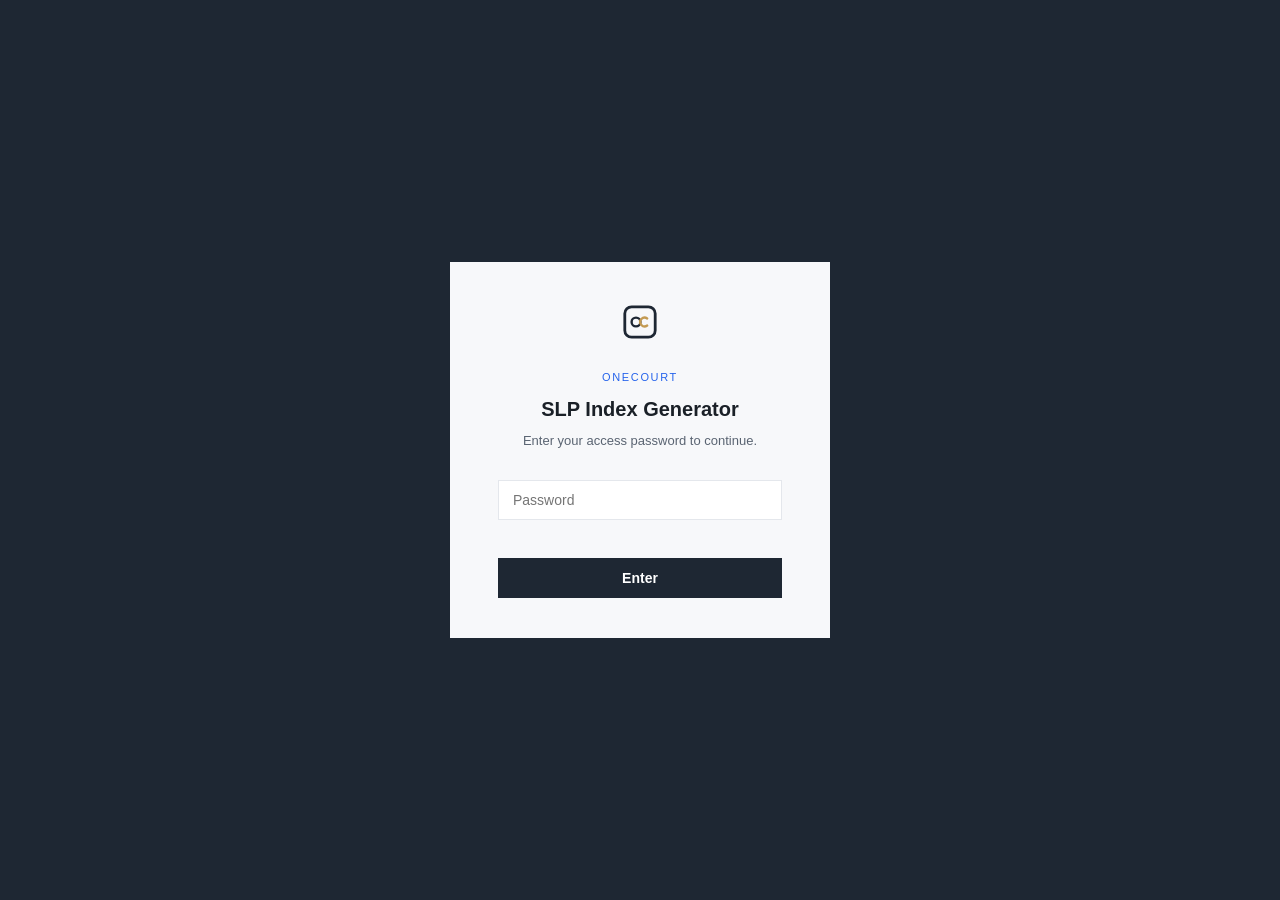
<file: index.html>
<!DOCTYPE html>
<html lang="en">
<head>
<meta charset="UTF-8">
<meta name="viewport" content="width=device-width, initial-scale=1.0">
<title>SLP Index Generator — Supreme Court of India</title>
<style>
:root{
  --ink:#1A2027; --paper:#F7F8FA; --panel:#F1F3F6; --card-alt:#EEF0F3;
  --line:#E4E7EC; --primary:#1E2733; --on-primary:#EBF0F6; --nav-dim:#9AA7B8;
  --accent:#2563EB; --accent-dark:#1D4ED8; --accent-bg:#EAF1FD;
  --gold:#C39A52; --muted:#5A6472; --faint:#98A1AD;
  --ok:#1F8A5F; --danger:#DC2626; --warn:#B45309; --warn-bg:#FEF3C7;
  --font-ui:-apple-system,BlinkMacSystemFont,'Segoe UI','Inter',Helvetica,Arial,sans-serif;
  --font-mono:Helvetica,Arial,sans-serif;
  --font-doc:'Times New Roman',Times,serif;
}
*,*::before,*::after{box-sizing:border-box;margin:0;padding:0;}
html,body{margin:0;padding:0;}
body{font-family:var(--font-ui);background:var(--panel);color:var(--ink);font-size:13.5px;line-height:1.55;min-height:100vh;}
::selection{background:#cfe0ff;color:#1A2027;}

/* ── SITE HEADER ─────────────────────────────────────────────── */
.site-header{background:var(--primary);color:var(--on-primary);position:sticky;top:0;z-index:40;}
.site-header .inner{max-width:1180px;margin:0 auto;display:flex;align-items:center;justify-content:space-between;height:60px;padding:0 24px;}
.site-header .left{display:flex;align-items:center;gap:12px;}
.oc-logo{display:flex;align-items:center;gap:10px;text-decoration:none;color:inherit;}
.oc-logo:hover{opacity:.85;}
.oc-logo .mark{width:34px;height:34px;color:var(--on-primary);display:flex;align-items:center;justify-content:center;}
.oc-logo .name{font-size:20px;font-weight:700;letter-spacing:-.01em;}
.site-header .tag{font-size:11px;color:var(--nav-dim);border-left:1px solid rgba(255,255,255,.16);padding-left:12px;margin-left:4px;letter-spacing:.08em;text-transform:uppercase;font-family:var(--font-mono);}
.site-header .right{display:flex;align-items:center;gap:20px;}
.oc-nav{display:flex;align-items:center;gap:20px;font-size:13.5px;}
.oc-nav a.oc-navlink{color:rgba(255,255,255,.72);text-decoration:none;white-space:nowrap;}
.oc-nav a.oc-navlink:hover{color:#fff;}
details.oc-tools{position:relative;}
details.oc-tools>summary{list-style:none;outline:none;cursor:pointer;color:rgba(255,255,255,.72);display:inline-flex;align-items:center;gap:6px;white-space:nowrap;font-size:13.5px;}
details.oc-tools>summary:hover{color:#fff;}
details.oc-tools>summary::-webkit-details-marker{display:none;}
details.oc-tools>summary .car{font-family:var(--font-mono);font-size:10px;}
details.oc-tools[open]>summary .car{display:inline-block;transform:rotate(180deg);}
details.oc-tools .menu{position:absolute;top:calc(100% + 14px);right:0;min-width:240px;background:#fff;border:1px solid rgba(0,0,0,.1);box-shadow:0 12px 34px rgba(0,0,0,.2);padding:6px;z-index:60;}
details.oc-tools .menu a{display:block;padding:10px 12px;text-decoration:none;color:#1b2530;font-size:13.5px;}
details.oc-tools .menu a:hover{background:rgba(0,0,0,.05);}
details.oc-tools .menu a.current{font-weight:600;background:rgba(0,0,0,.05);}
.oc-contact{display:inline-flex;align-items:center;text-decoration:none;background:var(--accent);color:#fff;font-size:13px;font-weight:600;padding:8px 16px;border:1.5px solid var(--accent);white-space:nowrap;}
.oc-contact:hover{background:var(--accent-dark);border-color:var(--accent-dark);}

/* ── APP SHELL ──────────────────────────────────────────────── */
.app{max-width:1180px;margin:0 auto;padding:36px 24px 64px;}
header.top{display:flex;align-items:flex-end;justify-content:space-between;gap:16px;border-bottom:2px solid var(--ink);padding-bottom:16px;margin-bottom:28px;}
header.top .eyebrow{font-family:var(--font-mono);font-size:11px;letter-spacing:.2em;text-transform:uppercase;color:var(--accent);font-weight:700;margin-bottom:8px;}
header.top h1{font-size:34px;margin:0;font-weight:500;letter-spacing:-.015em;line-height:1.05;}
header.top h1 em{font-style:normal;color:var(--accent);}

/* ── BAND LAYOUT ─────────────────────────────────────────────── */
.band{width:100%;margin-bottom:20px;}

/* Choice band */
.choice-cards{display:grid;grid-template-columns:1fr 1fr;gap:16px;}
.choice-btn{border:1.5px solid var(--line);background:var(--paper);padding:24px 28px;cursor:pointer;text-align:left;font-family:var(--font-ui);color:var(--ink);width:100%;transition:border-color .15s,background .15s;}
.choice-btn:hover{border-color:var(--accent);background:var(--accent-bg);}
.choice-btn.choice-primary{background:var(--primary);color:#fff;border-color:var(--primary);}
.choice-btn.choice-primary:hover{background:#2a3749;border-color:#2a3749;}
.choice-icon{font-size:20px;margin-bottom:10px;line-height:1;}
.choice-title{font-size:14.5px;font-weight:700;margin-bottom:5px;letter-spacing:-.01em;}
.choice-desc{font-size:12px;line-height:1.5;opacity:.7;}
.choice-btn.choice-primary .choice-desc{opacity:.75;}

/* Edit band */
.edit-fields{display:flex;flex-direction:column;gap:14px;}
.edit-summary{display:none;align-items:center;justify-content:space-between;gap:12px;padding:12px 16px;background:var(--card-alt);border:1.5px solid var(--line);margin-bottom:14px;font-size:12.5px;color:var(--muted);}
.edit-summary-link{color:var(--accent);cursor:pointer;font-size:12.5px;background:none;border:none;font-family:var(--font-ui);font-weight:600;padding:0;text-decoration:underline;white-space:nowrap;}

/* Index band */
.index-actions{display:flex;align-items:center;justify-content:space-between;flex-wrap:wrap;gap:10px;padding:14px 16px;background:var(--card-alt);border:1.5px solid var(--line);margin-top:16px;}
.index-actions-label{font-size:13px;font-weight:700;color:var(--ok);display:flex;align-items:center;gap:7px;}
.index-actions-btns{display:flex;gap:8px;}

@media(max-width:640px){.choice-cards{grid-template-columns:1fr;}}

/* ── PANELS ─────────────────────────────────────────────────── */
.card{background:var(--paper);border:1px solid var(--line);}
.ch{padding:10px 16px;background:var(--card-alt);border-bottom:1px solid var(--line);font-size:10px;font-weight:700;letter-spacing:.1em;text-transform:uppercase;color:var(--muted);display:flex;align-items:center;justify-content:space-between;font-family:var(--font-mono);}
.cb{padding:18px 16px;display:flex;flex-direction:column;gap:12px;}

/* ── FIELDS ─────────────────────────────────────────────────── */
.field{display:flex;flex-direction:column;gap:4px;}
.field-row{display:grid;grid-template-columns:1fr 1fr;gap:10px;}
label{font-size:11px;font-weight:700;color:var(--muted);letter-spacing:.06em;text-transform:uppercase;}
.hint{font-size:12px;color:var(--muted);line-height:1.5;}
input[type="text"],select,textarea{width:100%;font-family:var(--font-ui);font-size:13.5px;padding:9px 11px;border:1.5px solid var(--line);background:#fff;color:var(--ink);outline:none;}
input:focus,select:focus,textarea:focus{border-color:var(--accent);box-shadow:0 0 0 3px rgba(37,99,235,.12);}
textarea{resize:vertical;min-height:200px;line-height:1.5;font-size:12px;}
select:disabled{opacity:.5;cursor:default;}

.pf{display:flex;flex-direction:column;gap:4px;}
.pf label{font-size:10px;font-weight:700;letter-spacing:.08em;text-transform:uppercase;color:var(--faint);}
.pf input,.pf select{font-size:12.5px;padding:7px 9px;}

/* ── FORUM WIDGET ───────────────────────────────────────────── */
.forum-row{display:grid;grid-template-columns:1fr 148px;gap:7px;align-items:start;}
.forum-bench-wrap{display:flex;flex-direction:column;gap:4px;}
.forum-bench-wrap label{font-size:10px;font-weight:700;letter-spacing:.08em;text-transform:uppercase;color:var(--faint);}
.forum-custom-row{display:grid;grid-template-columns:1fr 1fr;gap:7px;margin-top:7px;}

/* ── BADGES ─────────────────────────────────────────────────── */
.badge{display:inline-flex;align-items:center;font-size:9.5px;font-weight:700;letter-spacing:.04em;padding:2px 7px;}
.badge-ok{background:#E6F4EC;color:var(--ok);}
.badge-warn{background:var(--warn-bg);color:var(--warn);}

/* ── BUTTONS ────────────────────────────────────────────────── */
.btn-parse{width:100%;background:var(--primary);color:#fff;border:1.5px solid var(--primary);padding:12px;font-size:13.5px;font-weight:600;cursor:pointer;font-family:var(--font-ui);letter-spacing:.03em;}
.btn-parse:hover{background:#2a3749;border-color:#2a3749;}
.btn-gen{width:100%;background:var(--accent);color:#fff;border:1.5px solid var(--accent);padding:12px;font-size:14px;font-weight:600;cursor:pointer;font-family:var(--font-ui);letter-spacing:.03em;}
.btn-gen:hover{background:var(--accent-dark);border-color:var(--accent-dark);}
.btn-add{background:none;border:1.5px dashed var(--line);color:var(--accent);cursor:pointer;padding:7px 12px;font-size:12px;font-weight:600;width:100%;font-family:var(--font-ui);}
.btn-add:hover{background:var(--accent-bg);border-style:solid;}
.btn-rm{flex-shrink:0;background:none;border:1.5px solid var(--line);color:var(--faint);cursor:pointer;width:26px;height:26px;font-size:14px;line-height:1;display:flex;align-items:center;justify-content:center;}
.btn-rm:hover{border-color:var(--danger);color:var(--danger);}
.btn-act{border:none;padding:6px 14px;font-size:12px;font-weight:600;cursor:pointer;font-family:var(--font-ui);}
.btn-act.primary{background:var(--primary);color:#fff;}
.btn-act.primary:hover{background:#2a3749;}
.btn-act.sec{background:transparent;color:var(--ink);border:1.5px solid var(--line);}
.btn-act.sec:hover{border-color:var(--ink);}

/* ── OUTPUT ─────────────────────────────────────────────────── */
.out-card{background:var(--paper);border:1px solid var(--line);}
.out-tb{display:flex;align-items:center;justify-content:space-between;padding:10px 16px;background:var(--card-alt);border-bottom:1px solid var(--line);}
.out-tb-title{font-size:10px;font-weight:700;letter-spacing:.1em;text-transform:uppercase;color:var(--muted);font-family:var(--font-mono);}
.out-actions{display:flex;gap:6px;}

/* ── PARSE MSG / STATE ──────────────────────────────────────── */
.parse-msg{font-size:11.5px;padding:4px 0;display:flex;align-items:flex-start;gap:5px;line-height:1.5;}
.parse-msg.ok{color:var(--ok);}
.parse-msg.err{color:var(--danger);}
.parse-msg.warn{color:var(--warn);}
/* .post-parse kept for JS compatibility — controlled via .draft-band.visible */
.placeholder{padding:60px 24px;text-align:center;color:var(--faint);}
.placeholder svg{margin-bottom:14px;}
.placeholder p{font-size:12.5px;max-width:220px;margin:0 auto;line-height:1.6;}

/* ── DROP ZONE ──────────────────────────────────────────────── */
.drop-zone{border:2px dashed var(--line);padding:32px 20px;text-align:center;cursor:pointer;background:var(--card-alt);}
.drop-zone:hover,.drop-zone.drag-over{border-color:var(--accent);background:var(--accent-bg);}
.drop-zone.has-file{border-style:solid;border-color:var(--accent);background:var(--accent-bg);}
.drop-icon{font-size:28px;margin-bottom:8px;line-height:1;}
.drop-label{font-size:12.5px;color:var(--muted);line-height:1.55;}
.drop-hint{font-size:11px;color:var(--faint);margin-top:5px;}
.fname{font-size:11.5px;font-weight:700;color:var(--ok);margin-top:7px;word-break:break-all;}

/* ── ANNEXURE CARDS ─────────────────────────────────────────── */
.ann-card{display:flex;border:1.5px solid var(--line);background:var(--paper);}
.ann-card:hover{border-color:#b0bec5;}
.ann-num{flex-shrink:0;width:46px;background:var(--card-alt);display:flex;align-items:center;justify-content:center;font-size:10px;font-weight:700;letter-spacing:.04em;color:var(--muted);text-align:center;padding:4px 2px;line-height:1.3;border-right:1px solid var(--line);font-family:var(--font-mono);}
.ann-desc-wrap{flex:1;display:flex;flex-direction:column;}
.ann-desc-input{border:none;background:transparent;padding:8px 10px;font-family:var(--font-doc);font-size:11.5px;line-height:1.55;color:var(--ink);resize:vertical;min-height:56px;outline:none;width:100%;}
.ann-desc-input:focus{background:var(--accent-bg);}
.ann-remove{flex-shrink:0;background:none;border:none;border-left:1px solid var(--line);width:28px;cursor:pointer;color:var(--faint);font-size:14px;}
.ann-remove:hover{color:var(--danger);background:rgba(220,38,38,.06);}

/* ── PROVISIONS ─────────────────────────────────────────────── */
.prov-item{display:flex;align-items:flex-start;gap:9px;padding:8px 10px;border:1.5px solid var(--line);cursor:pointer;background:var(--panel);}
.prov-item:hover,.prov-item.selected{border-color:var(--accent);background:var(--accent-bg);}
.prov-item input[type="checkbox"]{margin-top:2px;flex-shrink:0;accent-color:var(--accent);width:14px;height:14px;cursor:pointer;}
.prov-text{font-size:12px;line-height:1.45;flex:1;}
.prov-ct{font-size:10px;color:var(--faint);margin-top:1px;}
.prov-list{display:flex;flex-direction:column;gap:6px;}
.dyn-item{display:flex;gap:6px;align-items:center;}
.dyn-item input{flex:1;}
.chk-row{display:flex;flex-wrap:wrap;gap:10px;}
.chk-item{display:flex;align-items:center;gap:5px;font-size:12px;cursor:pointer;color:var(--muted);text-transform:none;letter-spacing:0;font-weight:400;}
.chk-item input[type="checkbox"]{width:auto;accent-color:var(--accent);cursor:pointer;}

/* ── INDEX PREVIEW ──────────────────────────────────────────── */
#idx-content{padding:20px 22px 26px;}
.idx-t{text-align:center;font-family:var(--font-doc);font-size:14px;font-weight:bold;letter-spacing:.12em;text-transform:uppercase;text-decoration:underline;text-underline-offset:4px;margin:17px 0 13px;}
.tw{overflow-x:auto;}
.idt{width:100%;border-collapse:collapse;font-family:var(--font-doc);font-size:11.5px;min-width:520px;}
.idt th{border:1.5px solid var(--ink);padding:5px 8px;text-align:center;font-size:10px;letter-spacing:.02em;background:var(--accent-bg);}
.idt td{border:1px solid #b0bec5;padding:6px 9px;vertical-align:top;}
.idt td.csr{text-align:center;font-variant-numeric:tabular-nums;width:36px;color:var(--muted);font-size:10.5px;white-space:nowrap;}
.idt td.cdesc{line-height:1.55;}
.idt td.cpg{text-align:center;width:86px;font-variant-numeric:tabular-nums;}
.pgf{background:transparent;border:none;border-bottom:1px dashed #b0bec5;text-align:center;width:72px;font-family:var(--font-doc);font-size:11.5px;color:var(--ink);padding:1px 2px;outline:none;}
.pgf:focus{border-bottom-color:var(--accent);background:var(--accent-bg);}
.pgf::placeholder{color:var(--faint);font-size:10px;font-style:italic;}
.adesc{font-size:10.5px;color:var(--muted);margin-top:3px;line-height:1.4;}
.idx-sign{margin-top:18px;font-family:var(--font-doc);font-size:11.5px;text-align:right;line-height:1.7;}

/* ── FOOTER ─────────────────────────────────────────────────── */
.site-footer{border-top:1px solid var(--line);background:var(--card-alt);}
.site-footer .inner{max-width:1180px;margin:0 auto;padding:20px 24px;display:flex;justify-content:space-between;flex-wrap:wrap;gap:10px;font-size:12px;color:var(--faint);}
.site-footer .mono{font-family:var(--font-mono);}

/* ── PRINT ──────────────────────────────────────────────────── */
@media print{
  .col-l,.site-header,.site-footer,.out-tb{display:none!important;}
  .col-r,.out-card{box-shadow:none;border:none;}
  #idx-content{padding:0;}
  .pgf{border:none;}
  body{background:white;}
  .idt th{background:var(--accent-bg)!important;-webkit-print-color-adjust:exact;}
}
@media(max-width:760px){
  .site-header .inner{flex-wrap:wrap;height:auto;row-gap:8px;padding-top:10px;padding-bottom:10px;}
  .oc-navlink{display:none;}
  header.top h1{font-size:26px;}
}
</style>
</head>
<body>

<!-- ── AUTH OVERLAY ──────────────────────────────────────────── -->
<div id="auth-overlay" style="display:none;position:fixed;inset:0;z-index:9999;background:var(--primary);display:flex;align-items:center;justify-content:center;">
  <div style="background:var(--paper);padding:40px 48px;max-width:380px;width:90%;text-align:center;">
    <div style="margin-bottom:20px;">
      <svg viewBox="0 0 100 100" width="40" height="40" style="display:inline-block;color:var(--primary)"><rect x="12" y="12" width="76" height="76" rx="17" fill="none" stroke="currentColor" stroke-width="7"/><circle cx="40" cy="50" r="11" fill="none" stroke="currentColor" stroke-width="6"/><path d="M68 41 A11 11 0 1 0 68 59" fill="none" stroke="#C39A52" stroke-width="6" stroke-linecap="round"/></svg>
    </div>
    <div style="font-size:11px;font-family:var(--font-mono);letter-spacing:.15em;text-transform:uppercase;color:var(--accent);margin-bottom:8px;">OneCourt</div>
    <div style="font-size:20px;font-weight:700;margin-bottom:6px;color:var(--ink);">SLP Index Generator</div>
    <div style="font-size:13px;color:var(--muted);margin-bottom:28px;">Enter your access password to continue.</div>
    <input type="password" id="auth-input" placeholder="Password"
      style="width:100%;padding:11px 14px;border:1.5px solid var(--line);font-size:14px;font-family:var(--font-ui);margin-bottom:10px;outline:none;color:var(--ink);background:#fff;"
      onkeydown="if(event.key==='Enter')checkAuth()">
    <div id="auth-err" style="font-size:12px;color:var(--danger);min-height:18px;margin-bottom:10px;"></div>
    <button onclick="checkAuth()"
      style="width:100%;background:var(--primary);color:#fff;border:none;padding:12px;font-size:14px;font-weight:600;cursor:pointer;font-family:var(--font-ui);">
      Enter
    </button>
  </div>
</div>

<header class="site-header">
  <div class="inner">
    <div class="left">
      <a class="oc-logo" href="https://onecourt.in">
        <span class="mark"><svg viewBox="0 0 100 100" width="34" height="34"><rect x="12" y="12" width="76" height="76" rx="17" fill="none" stroke="currentColor" stroke-width="7"/><circle cx="40" cy="50" r="11" fill="none" stroke="currentColor" stroke-width="6"/><path d="M68 41 A11 11 0 1 0 68 59" fill="none" stroke="#C39A52" stroke-width="6" stroke-linecap="round"/></svg></span>
        <span class="name">OneCourt</span>
      </a>
      <span class="tag">SLP Index</span>
    </div>
    <div class="right">
      <nav class="oc-nav">
        <a class="oc-navlink" href="https://onecourt.in/about-onecourt.html">Start Here</a>
        <details class="oc-tools">
          <summary>Tools for Lawyers <span class="car">▾</span></summary>
          <div class="menu">
            <a href="https://onecourt.in/Court_Holiday_Planner.html">Court Holiday Planner</a>
            <a href="https://onecourt.in/vakalatnama-generator.html">Generate Vakalatnama</a>
            <a class="current" href="#">SLP Index Generator</a>
            <a href="/affidavit-generator.html">SC Affidavit Generator</a>
            <a href="/case-status.html">Case Status</a>
            <a href="https://onecourt.in/bare-acts">Bare Acts</a>
            <a href="https://sci.onecourt.in">SCI Cause List</a>
            <a href="https://nclat.onecourt.in">NCLAT Cause List</a>
          </div>
        </details>
      </nav>
      <a class="oc-contact" href="https://onecourt.in/Contact%20Us.html">Feedback | Contact Us</a>
    </div>
  </div>
</header>

<div class="app">
<header class="top">
  <div>
    <div class="eyebrow">Tools for Lawyers</div>
    <h1>SLP Index <em>Generator</em></h1>
  </div>
</header>

<!-- ── STEP 1: UPLOAD + ACTION ────────────────────────────────── -->
<div class="band upload-band">
  <div class="card">
    <div class="ch">Upload SLP Draft</div>
    <div class="cb">
      <div class="drop-zone" id="drop-zone"
           onclick="document.getElementById('f-docx').click()"
           ondragover="dzOver(event)" ondragleave="dzLeave(event)" ondrop="dzDrop(event)"
           style="padding:20px 24px;display:flex;align-items:center;gap:16px;text-align:left;">
        <div class="drop-icon" style="font-size:24px;flex-shrink:0;">📄</div>
        <div>
          <div class="drop-label">Drop your <strong>.docx</strong> file here or <u style="cursor:pointer">click to browse</u></div>
          <div class="drop-hint" style="margin-top:3px;">Microsoft Word document (.docx only)</div>
          <div class="fname" id="f-fname" style="display:none;margin-top:4px;"></div>
        </div>
      </div>
      <input type="file" id="f-docx" accept=".docx,application/vnd.openxmlformats-officedocument.wordprocessingml.document"
             style="display:none" onchange="fileChosen(this.files[0])">
      <div id="parse-msg" class="parse-msg" style="display:none;margin-top:4px;"></div>

      <!-- Action buttons — revealed after file is loaded -->
      <div id="action-row" style="display:none;margin-top:4px;">
        <div style="border-top:1px solid var(--line);padding-top:16px;">
          <div class="choice-cards">
            <button class="choice-btn" onclick="parseAndReview()">
              <div class="choice-icon">🔍</div>
              <div class="choice-title">Review &amp; Generate Index</div>
              <div class="choice-desc">Check and edit the auto-extracted details, annexures, and provisions before generating.</div>
            </button>
            <button class="choice-btn choice-primary" onclick="parseAndGenerate()">
              <div class="choice-icon">⚡</div>
              <div class="choice-title">Generate Index Now</div>
              <div class="choice-desc">Generate immediately using auto-extracted data. Download the index right away.</div>
            </button>
          </div>
        </div>
      </div>
    </div>
  </div>
</div>

<!-- ── STEP 3: EDIT FIELDS (Review path) ─────────────────────── -->
<div class="band" id="edit-band" style="display:none">

  <!-- Collapsed summary shown after generating from review -->
  <div class="edit-summary" id="edit-summary">
    <span id="edit-summary-text">Index items reviewed.</span>
    <button class="edit-summary-link" onclick="reEdit()">↩ Re-edit index items</button>
  </div>

  <!-- Full edit fields -->
  <div class="edit-fields" id="edit-fields">

    <div class="card">
      <div class="ch">Impugned Order <span id="order-badge" class="badge badge-ok" style="font-size:9px"></span></div>
      <div class="cb">
        <div class="field-row">
          <div class="pf">
            <label>Type</label>
            <select id="e-otype" onchange="otypeChanged()">
              <option value="Judgment and Final Order" selected>Impugned Judgment and Final Order</option>
              <option value="order">Impugned Order</option>
              <option value="interim order">Impugned Interim Order</option>
              <option value="judgment and order">Impugned Judgment and Order</option>
              <option value="final order">Impugned Final Order</option>
              <option value="award">Award</option>
              <option value="decree">Decree</option>
              <option value="__custom__">Custom…</option>
            </select>
            <input type="text" id="e-otype-custom" placeholder="Enter type…" style="display:none;margin-top:6px">
          </div>
          <div class="pf">
            <label>Date</label>
            <input type="text" id="e-odate" placeholder="DD.MM.YYYY">
          </div>
        </div>
        <div class="pf">
          <label>Forum</label>
          <div class="forum-row">
            <select id="e-forum-sel" onchange="forumChanged()">
              <option value="">— Select court / tribunal —</option>
              <optgroup label="High Courts" id="opts-hc"></optgroup>
              <optgroup label="Tribunals" id="opts-trib"></optgroup>
              <option value="__custom__">Custom…</option>
            </select>
            <div class="forum-bench-wrap">
              <label>Bench</label>
              <select id="e-bench-sel" onchange="updateForumHidden()" disabled></select>
            </div>
          </div>
          <div class="forum-custom-row" id="forum-custom-row" style="display:none">
            <input type="text" id="e-oforum-custom" placeholder="Forum name" oninput="updateForumHidden()">
            <input type="text" id="e-obench-custom" placeholder="Bench / city (opt.)" oninput="updateForumHidden()">
          </div>
          <input type="hidden" id="e-oforum">
        </div>
        <div class="pf">
          <label>Case Number Below</label>
          <input type="text" id="e-ocase" placeholder="e.g. W.P.(C) No. 1234 of 2024">
        </div>
      </div>
    </div>

    <div class="card">
      <div class="ch">Annexure Descriptions <span id="ann-badge" class="badge" style="font-size:9px"></span></div>
      <div class="cb">
        <p class="hint">Extracted from List of Dates. Edit if needed before generating.</p>
        <div id="ann-list" style="display:flex;flex-direction:column;gap:8px;"></div>
        <button class="btn-add" onclick="addAnnexure()">+ Add Annexure</button>
      </div>
    </div>

    <div class="card">
      <div class="ch">Appendix Provisions <span class="badge badge-warn" style="font-size:9px">Select</span></div>
      <div class="cb">
        <p class="hint">Statutory provisions found in the SLP. Check those to include in the Appendix.</p>
        <div id="prov-list" class="prov-list"></div>
        <button class="btn-add" onclick="addCustomProv()" style="margin-top:4px">+ Add manually</button>
      </div>
    </div>

    <div class="card">
      <div class="ch">Interlocutory Applications</div>
      <div class="cb">
        <div id="ia-list" style="display:flex;flex-direction:column;gap:7px;"></div>
        <button class="btn-add" onclick="addIAItem('')">+ Add IA</button>
      </div>
    </div>

    <div class="card">
      <div class="ch">Tail Documents</div>
      <div class="cb">
        <div class="chk-row">
          <label class="chk-item"><input type="checkbox" id="f-fm" checked> F / M</label>
          <label class="chk-item"><input type="checkbox" id="f-va" checked> V / A</label>
          <label class="chk-item"><input type="checkbox" id="f-br"> Board Resolution</label>
          <label class="chk-item"><input type="checkbox" id="f-poa"> Power of Attorney</label>
          <label class="chk-item"><input type="checkbox" id="f-urg"> Urgency Application</label>
        </div>
      </div>
    </div>

    <button class="btn-gen" onclick="generateFromReview()">Generate Index</button>

  </div><!-- /edit-fields -->
</div><!-- /edit-band -->

<!-- ── STEP 4: GENERATED INDEX ───────────────────────────────── -->
<div class="band" id="index-band" style="display:none">
  <div class="out-card">
    <div class="out-tb">
      <span class="out-tb-title">Generated Index</span>
    </div>
    <div id="output-wrap"></div>
  </div>
  <div class="index-actions">
    <div class="index-actions-label">
      <svg width="16" height="16" viewBox="0 0 16 16" fill="none"><circle cx="8" cy="8" r="7" stroke="#1F8A5F" stroke-width="1.3"/><path d="M5 8l2.5 2.5L11 5.5" stroke="#1F8A5F" stroke-width="1.3" stroke-linecap="round" stroke-linejoin="round"/></svg>
      Index ready
    </div>
    <div class="index-actions-btns">
      <button class="btn-act sec" onclick="copyIdx()">Copy</button>
      <button class="btn-act sec" onclick="downloadAsWord()">Download .docx</button>
      <button class="btn-act primary" onclick="window.print()">Print</button>
    </div>
  </div>
</div>

<footer class="site-footer">
  <div class="inner">
    <span>© 2025 <a href="https://onecourt.in" style="color:inherit;text-decoration:none;">OneCourt</a> · Built for Indian lawyers</span>
    <span class="mono">SLP Index Generator</span>
  </div>
</footer>

<script>
// ── AUTH ──────────────────────────────────────────────────────────
(function(){
  const overlay=document.getElementById('auth-overlay');
  if(sessionStorage.getItem('oc-slp-auth')==='1'){overlay.style.display='none';}
  else{overlay.style.display='flex';}
})();
function checkAuth(){
  const pwd=document.getElementById('auth-input').value;
  if(pwd==='SLP@9kTm'){
    sessionStorage.setItem('oc-slp-auth','1');
    document.getElementById('auth-overlay').style.display='none';
  } else {
    document.getElementById('auth-err').textContent='Incorrect password. Try again.';
    document.getElementById('auth-input').value='';
    document.getElementById('auth-input').focus();
  }
}

// ── DOCX READING ─────────────────────────────────────────────────
let slpText = '';

function dzOver(e)  { e.preventDefault(); document.getElementById('drop-zone').classList.add('drag-over'); }
function dzLeave(e) { document.getElementById('drop-zone').classList.remove('drag-over'); }
function dzDrop(e)  { e.preventDefault(); dzLeave(e); const f=e.dataTransfer.files[0]; if(f) fileChosen(f); }

function fileChosen(file) {
  if (!file) return;
  if (!file.name.endsWith('.docx')) { showMsg('err','Please upload a .docx file.'); return; }
  showMsg('ok','Reading file…');
  document.getElementById('action-row').style.display='none';
  const dz=document.getElementById('drop-zone');
  dz.classList.remove('has-file');
  const reader=new FileReader();
  reader.onload=async e=>{
    try {
      slpText=await docxToText(e.target.result);
      dz.classList.add('has-file');
      const fn=document.getElementById('f-fname');
      fn.textContent='✓ '+file.name; fn.style.display='block';
      showMsg('ok','File ready — choose an option below.');
      document.getElementById('action-row').style.display='block';
    } catch(err){ showMsg('err','Could not read file: '+err.message); }
  };
  reader.readAsArrayBuffer(file);
}

async function docxToText(arrayBuffer) {
  const bytes=new Uint8Array(arrayBuffer);
  const view=new DataView(arrayBuffer);
  let eocd=-1;
  for(let i=bytes.length-22;i>=0;i--){
    if(view.getUint32(i,true)===0x06054b50){eocd=i;break;}
  }
  if(eocd<0) throw new Error('Not a valid ZIP/docx file');
  const cdOffset=view.getUint32(eocd+16,true);
  const cdSize=view.getUint32(eocd+12,true);
  let pos=cdOffset,entry=null;
  while(pos<cdOffset+cdSize){
    if(view.getUint32(pos,true)!==0x02014b50) break;
    const compression=view.getUint16(pos+10,true);
    const compressedSize=view.getUint32(pos+20,true);
    const fnLen=view.getUint16(pos+28,true);
    const exLen=view.getUint16(pos+30,true);
    const cmLen=view.getUint16(pos+32,true);
    const lhOff=view.getUint32(pos+42,true);
    const name=new TextDecoder().decode(bytes.subarray(pos+46,pos+46+fnLen));
    if(name==='word/document.xml') entry={compression,compressedSize,lhOff};
    pos+=46+fnLen+exLen+cmLen;
  }
  if(!entry) throw new Error('word/document.xml not found — is this a .docx file?');
  const lhFnLen=view.getUint16(entry.lhOff+26,true);
  const lhExLen=view.getUint16(entry.lhOff+28,true);
  const dataStart=entry.lhOff+30+lhFnLen+lhExLen;
  const compressed=bytes.subarray(dataStart,dataStart+entry.compressedSize);
  let xmlBytes;
  if(entry.compression===0){
    xmlBytes=compressed;
  } else if(entry.compression===8){
    const ds=new DecompressionStream('deflate-raw');
    const w=ds.writable.getWriter();
    w.write(compressed);w.close();
    const r=ds.readable.getReader();
    const chunks=[];
    for(;;){const{done,value}=await r.read();if(done)break;chunks.push(value);}
    const total=chunks.reduce((s,c)=>s+c.length,0);
    xmlBytes=new Uint8Array(total);
    let off=0;for(const c of chunks){xmlBytes.set(c,off);off+=c.length;}
  } else {
    throw new Error('Unsupported compression method: '+entry.compression);
  }
  return docxXmlToText(new TextDecoder('utf-8').decode(xmlBytes));
}

function docxXmlToText(xml) {
  const doc=new DOMParser().parseFromString(xml,'text/xml');
  const parseErr=doc.getElementsByTagName('parsererror')[0];
  if(parseErr) throw new Error('XML parse error in document.xml: '+parseErr.textContent.slice(0,200));
  const NS='http://schemas.openxmlformats.org/wordprocessingml/2006/main';
  const paras=doc.getElementsByTagNameNS(NS,'p');
  const lines=[];
  for(const p of paras){
    const runs=p.getElementsByTagNameNS(NS,'t');
    const parts=[];for(const t of runs) parts.push(t.textContent);
    lines.push(parts.join(''));
  }
  return lines.join('\n');
}

// ── STATE ────────────────────────────────────────────────────────
const silent={};

// ── PARSE ────────────────────────────────────────────────────────
function parseSLP() {
  if(!slpText.trim()){showMsg('err','Please upload a .docx file first.');return false;}
  const text=slpText.replace(/\r\n/g,'\n');
  const flat=text.replace(/\n+/g,' ').replace(/[ \t]+/g,' ');

  const typeM=flat.match(/SPECIAL\s+LEAVE\s+PETITION\s*\(\s*(CIVIL|CRIMINAL|C(?:rl)?\.?)\s*\)/i)
            ||flat.match(/S\.?\s*L\.?\s*P\.?\s*\(\s*(CIVIL|CRIMINAL|C(?:rl)?\.?)\s*\)/i);
  if(typeM){const t=(typeM[1]||'').toUpperCase().replace(/\./g,'');silent.type=(t==='CRIMINAL'||t==='CRL')?'Criminal':'Civil';}
  else silent.type='Civil';
  const yearM=flat.match(/NO\.?\s+OF\s+(\d{4})/i)||flat.match(/DATED[:\s]+\d{2}\.\d{2}\.(\d{4})/i);
  silent.year=yearM?yearM[1]:'';
  const petM=flat.match(/([\w][\w\s,.()\-\/&']+?)\s*(?:\.{2,}|…)+\s*Petitioner/i);
  silent.petitioner=petM?clean(petM[1]):'';
  const resM=flat.match(/([\w][\w\s,.()\-\/&']+?)\s*(?:\.{2,}|…)+\s*Respondent/i);
  silent.respondent=resM?clean(resM[1]):'';
  const advM=flat.match(/ADVOCATE\s+FOR\s+THE\s+PETITIONER\s*[:\-]\s*([\w\s.]+?)(?:\s{2,}|$)/i)
            ||flat.match(/\(?([\w\s.]+)\)?\s+AOR\s+for\s+the\s+Petitioner/i);
  silent.advocate=advM?clean(advM[1]):'';

  const firstParaM=flat.match(
    /filed\s+against\s+the\s+impugned\s+((?:interim|final|common)\s+)?(\w+(?:\s+and\s+\w+)?)[^"]*?dated\s+(\d{1,2}[.\s]\d{2}[.\s]\d{4}|\d{1,2}\s+\w+\s+\d{4})\s+passed\s+by\s+(?:the\s+)?(?:Ld\.\s+|Hon'ble\s+)?([\w\s,]+?(?:Court|Tribunal|Commission|Board|Authority|Government)[^,\n]*?),?\s+(?:[\w]+,?\s+)?in\s+((?:\w[\w\s.()\[\]\/\-]*)No\.?\s*[\d\/]+(?:\s+of\s+\d{4})?)/i
  );
  let oFound=0;
  if(firstParaM){
    const qualifier=(firstParaM[1]||'').trim();
    const base=firstParaM[2].trim().toLowerCase();
    setVal('e-otype',qualifier?qualifier+' '+base:base);
    setVal('e-odate',normaliseDate(firstParaM[3]));
    autoSetForum(clean(firstParaM[4]));
    setVal('e-ocase',clean(firstParaM[5]));
    oFound=4;
  } else {
    const odM=flat.match(/impugned[^.]{0,60}?dated\s+(\d{1,2}[.\s]\d{2}[.\s]\d{4}|\d{1,2}\s+\w+\s+\d{4})/i);
    if(odM){setVal('e-odate',normaliseDate(odM[1]));oFound++;}
    const otM=flat.match(/impugned\s+((?:interim|final|common)\s+)?(?:order|judgment(?:\s+and\s+order)?|decree|award)/i);
    if(otM){const q=(otM[1]||'').trim();setVal('e-otype',q?q+' '+otM[0].split(/\s+/).pop():otM[0].split(/\s+/).pop());oFound++;}
    const forumM=flat.match(/passed\s+by\s+(?:the\s+)?(?:Ld\.\s+|Hon'ble\s+)?([\w\s,]+?(?:Court|Tribunal|Commission|Board|Authority)[\w\s,]*?),?\s+(?:\w+\s+)?in\s+([\w\s.()\[\]\/\-]+?No\.?\s*[\d\/]+(?:\s+of\s+\d{4})?)/i);
    if(forumM){autoSetForum(clean(forumM[1]));setVal('e-ocase',clean(forumM[2]));oFound+=2;}
  }
  const badge=document.getElementById('order-badge');
  badge.textContent=oFound>=4?'✓ all fields':oFound>0?`${oFound}/4 fields`:'not detected';
  badge.className='badge '+(oFound>=4?'badge-ok':'badge-warn');

  const annexures=parseAnnexures(text);
  populateAnnexures(annexures);

  const iaRe=/I\.?\s*A\.?\s+NO\.?\s+OF\s+\d{4}[^\n(]*\n?\s*\(([^)]+)\)/gi;
  const ias=[];let iaM;
  while((iaM=iaRe.exec(text))!==null) ias.push(iaM[1].trim());
  populateIAs(ias);

  populateProvisions(extractProvisions(flat));

  slpParsed=true;
  if(annexures.length){
    showMsg('ok',`✓ ${annexures.length} annexure${annexures.length!==1?'s':''} extracted.`);
  } else {
    const dbgFlat=text.replace(/[\r\n\t]+/g,' ').replace(/ +/g,' ');
    const idx=dbgFlat.toLowerCase().indexOf('annex');
    const snippet=idx>=0?`"…${dbgFlat.slice(Math.max(0,idx-40),idx+120)}…"`:'(no "annex" text found in document)';
    showMsg('warn',`No annexures found. Verify the List of Dates contains phrases like "is annexed as Annexure P-1". Extracted text near "annex": ${snippet}`);
  }
  return true;
}

function parseAndReview(){
  if(!parseSLP()) return;
  startReview();
}

function parseAndGenerate(){
  if(!parseSLP()) return;
  skipReview();
}

// ── COURT / FORUM DATA ───────────────────────────────────────────
const COURTS=[
  // High Courts
  {id:'allahabad',  name:'Allahabad High Court',                              benches:['Prayagraj','Lucknow'],                                                       type:'hc'},
  {id:'andhra',     name:'Andhra Pradesh High Court',                          benches:['Amaravati'],                                                                  type:'hc'},
  {id:'bombay',     name:'Bombay High Court',                                  benches:['Mumbai','Aurangabad','Nagpur','Panaji','Kolhapur'],                            type:'hc'},
  {id:'calcutta',   name:'Calcutta High Court',                                benches:['Kolkata','Port Blair','Jalpaiguri'],                                          type:'hc'},
  {id:'chhattisgarh',name:'Chhattisgarh High Court',                           benches:['Bilaspur'],                                                                   type:'hc'},
  {id:'delhi',      name:'Delhi High Court',                                   benches:['New Delhi'],                                                                  type:'hc'},
  {id:'gauhati',    name:'Gauhati High Court',                                 benches:['Guwahati','Aizawl','Itanagar','Kohima'],                                     type:'hc'},
  {id:'gujarat',    name:'Gujarat High Court',                                 benches:['Ahmedabad'],                                                                  type:'hc'},
  {id:'hp',         name:'Himachal Pradesh High Court',                        benches:['Shimla'],                                                                     type:'hc'},
  {id:'jk',         name:'Jammu & Kashmir and Ladakh High Court',              benches:['Srinagar','Jammu'],                                                          type:'hc'},
  {id:'jharkhand',  name:'Jharkhand High Court',                               benches:['Ranchi'],                                                                     type:'hc'},
  {id:'karnataka',  name:'Karnataka High Court',                               benches:['Bengaluru','Dharwad','Kalaburagi'],                                          type:'hc'},
  {id:'kerala',     name:'Kerala High Court',                                  benches:['Kochi'],                                                                      type:'hc'},
  {id:'mp',         name:'Madhya Pradesh High Court',                          benches:['Jabalpur','Gwalior','Indore'],                                               type:'hc'},
  {id:'madras',     name:'Madras High Court',                                  benches:['Chennai','Madurai'],                                                          type:'hc'},
  {id:'manipur',    name:'Manipur High Court',                                 benches:['Imphal'],                                                                     type:'hc'},
  {id:'meghalaya',  name:'Meghalaya High Court',                               benches:['Shillong'],                                                                   type:'hc'},
  {id:'orissa',     name:'Orissa High Court',                                  benches:['Cuttack'],                                                                    type:'hc'},
  {id:'patna',      name:'Patna High Court',                                   benches:['Patna'],                                                                      type:'hc'},
  {id:'pnh',        name:'Punjab and Haryana High Court',                      benches:['Chandigarh'],                                                                 type:'hc'},
  {id:'rajasthan',  name:'Rajasthan High Court',                               benches:['Jodhpur','Jaipur'],                                                          type:'hc'},
  {id:'sikkim',     name:'Sikkim High Court',                                  benches:['Gangtok'],                                                                    type:'hc'},
  {id:'telangana',  name:'Telangana High Court',                               benches:['Hyderabad'],                                                                  type:'hc'},
  {id:'tripura',    name:'Tripura High Court',                                 benches:['Agartala'],                                                                   type:'hc'},
  {id:'uttarakhand',name:'Uttarakhand High Court',                             benches:['Nainital'],                                                                   type:'hc'},
  // Tribunals
  {id:'nclat',  name:'National Company Law Appellate Tribunal',               benches:['New Delhi','Chennai'],                                                         type:'trib'},
  {id:'sat',    name:'Securities Appellate Tribunal',                          benches:['Mumbai'],                                                                      type:'trib'},
  {id:'aptel',  name:'Appellate Tribunal for Electricity',                    benches:['New Delhi'],                                                                   type:'trib'},
  {id:'tdsat',  name:'Telecom Disputes Settlement and Appellate Tribunal',    benches:['New Delhi'],                                                                   type:'trib'},
  {id:'ngt',    name:'National Green Tribunal',                               benches:['New Delhi','Bhopal','Pune','Kolkata','Chennai'],                               type:'trib'},
  {id:'aft',    name:'Armed Forces Tribunal',                                 benches:['New Delhi','Chandigarh','Lucknow','Kolkata','Guwahati','Chennai','Kochi','Mumbai','Jaipur','Jabalpur','Srinagar'], type:'trib'},
  {id:'ncdrc',  name:'National Consumer Disputes Redressal Commission',       benches:['New Delhi'],                                                                   type:'trib'},
  {id:'cestat', name:'Customs, Excise and Service Tax Appellate Tribunal',    benches:['New Delhi','Mumbai','Kolkata','Chennai','Ahmedabad','Bengaluru','Chandigarh','Hyderabad','Allahabad'], type:'trib'},
];

function initForumSelect(){
  const hcGroup=document.getElementById('opts-hc');
  const tribGroup=document.getElementById('opts-trib');
  COURTS.forEach(c=>{
    const opt=document.createElement('option');
    opt.value=c.id;opt.textContent=c.name;
    (c.type==='hc'?hcGroup:tribGroup).appendChild(opt);
  });
}

function forumChanged(){
  const sel=document.getElementById('e-forum-sel');
  const benchSel=document.getElementById('e-bench-sel');
  const customRow=document.getElementById('forum-custom-row');
  const isCustom=sel.value==='__custom__';
  customRow.style.display=isCustom?'grid':'none';
  if(isCustom){benchSel.innerHTML='';benchSel.disabled=true;updateForumHidden();return;}
  const court=COURTS.find(c=>c.id===sel.value);
  if(!court){benchSel.innerHTML='';benchSel.disabled=true;updateForumHidden();return;}
  benchSel.innerHTML=court.benches.map(b=>`<option value="${b}">${b}</option>`).join('');
  benchSel.disabled=(court.benches.length===1);
  updateForumHidden();
}

function updateForumHidden(){
  const sel=document.getElementById('e-forum-sel');
  const hidden=document.getElementById('e-oforum');
  if(sel.value==='__custom__'){
    const f=document.getElementById('e-oforum-custom').value.trim();
    const b=document.getElementById('e-obench-custom').value.trim();
    hidden.value=b?`${f} at ${b}`:f;
    return;
  }
  const court=COURTS.find(c=>c.id===sel.value);
  if(!court){hidden.value='';return;}
  const bench=document.getElementById('e-bench-sel').value;
  hidden.value=court.benches.length>1?`${court.name} at ${bench}`:court.name;
}

function autoSetForum(detected){
  if(!detected) return;
  const norm=s=>s.toLowerCase().replace(/hon'ble\s*/i,'').replace(/\s+/g,' ').trim();
  const nd=norm(detected);
  const court=COURTS.find(c=>{const nc=norm(c.name);return nd.includes(nc)||nc.includes(nd)||nc.split(' ').filter(w=>w.length>3).every(w=>nd.includes(w));});
  const fsel=document.getElementById('e-forum-sel');
  if(court){
    fsel.value=court.id;
    forumChanged();
    if(court.benches.length>1){
      const bsel=document.getElementById('e-bench-sel');
      const match=court.benches.find(b=>nd.includes(b.toLowerCase()));
      if(match) bsel.value=match;
      updateForumHidden();
    }
  } else {
    fsel.value='__custom__';
    forumChanged();
    document.getElementById('e-oforum-custom').value=detected;
    updateForumHidden();
  }
}

initForumSelect();

// ── ANNEXURE PARSER ──────────────────────────────────────────────
function parseAnnexures(text) {
  const flat=text.replace(/[\r\n\t]+/g,' ').replace(/ +/g,' ');
  const seen=new Set();
  const anns=[];

  // Matches: "is annexed as Annexure P-1", "A-1", "A1", "R-1", "R1", etc.
  const markerRe=/\bis\s+(?:marked\s+and\s+)?annexed\s+(?:herewith\s+)?as\s+(?:ANNEXURE|Annexure)\s+([A-Z])[-–]?\s*(\d+)/gi;
  let m;

  while((m=markerRe.exec(flat))!==null){
    const prefix=m[1].toUpperCase();
    const num=parseInt(m[2]);
    const key=prefix+num;
    if(seen.has(key)) continue;
    seen.add(key);
    const win=flat.slice(Math.max(0,m.index-800),m.index);

    // Tier 1: find last description-opener phrase (e.g. "True copy of", "Certified copy of")
    const openerRe=/\b(?:(?:[Tt]rue|[Cc]ertified|[Aa]ttest(?:ed)?|[Nn]otari[sz](?:ed)?|[Pp]hoto(?:stat(?:ic)?)?|[Xx]erox)\s+(?:typed\s+|translated\s+|certified\s+)?[Cc]opy\s+of\b|(?:[Aa]n?\s+)?[Cc]opy\s+of\b)/g;
    let om,last=null;
    while((om=openerRe.exec(win))!==null) last=om;

    let desc='';
    if(last) desc=win.slice(last.index).trim();

    // Tier 2 fallback: sentence-boundary split (digit-or-lowercase → ". " → uppercase)
    if(!desc){
      const segs=win.split(/(?<=[a-z0-9])\.\s+(?=[A-Z])/);
      for(let i=segs.length-1;i>=0;i--){
        const seg=segs[i].trim();
        if(seg.length>8&&/^[A-Z]/.test(seg)){desc=seg;break;}
      }
    }

    desc=desc.replace(/ [B-HJ-Z] /g,' ');
    desc=desc.replace(/\s+/g,' ').trim();
    anns.push({prefix,num,desc});
  }

  if(!anns.length){
    // Fallback: pick up any ANNEXURE X-N label in the text (e.g. from an index table)
    const rf=/\bANNEXURE\s+([A-Z])[-–]?\s*(\d+)/gi;
    while((m=rf.exec(flat))!==null){
      const prefix=m[1].toUpperCase();
      const num=parseInt(m[2]);
      const key=prefix+num;
      if(!seen.has(key)){seen.add(key);anns.push({prefix,num,desc:''});}
    }
  }
  return anns.sort((a,b)=>a.prefix.localeCompare(b.prefix)||a.num-b.num);
}

// ── PROVISION EXTRACTOR ──────────────────────────────────────────
function extractProvisions(flat){
  const map=new Map();
  const re1=/\b((?:Section|Rule|Article|Schedule)\s+[\d\w]+(?:\([^)]{0,20}\))*)\s+of\s+(?:the\s+)?([\w\s]+?Act[,]?\s+\d{4})/gi;
  let m;
  while((m=re1.exec(flat))!==null) inc(map,normalKey(m[0]),clean(m[1])+' of the '+clean(m[2]));
  const re2=/\b(Article\s+[\d\w]+(?:\([^)]{0,10}\))*)\s+of\s+the\s+Constitution(?:\s+of\s+India)?/gi;
  while((m=re2.exec(flat))!==null) inc(map,normalKey(m[0]),clean(m[1])+' of the Constitution of India');
  return[...map.entries()].map(([k,v])=>({key:k,...v})).sort((a,b)=>b.count-a.count);
}
function inc(map,key,display){map.has(key)?map.get(key).count++:map.set(key,{display,count:1});}
function normalKey(s){return s.toLowerCase().replace(/,\s*/g,' ').replace(/\s+/g,' ').trim();}

// ── POPULATE ─────────────────────────────────────────────────────
function populateAnnexures(anns){
  const list=document.getElementById('ann-list');
  list.innerHTML='';
  anns.forEach(a=>renderAnnexureRow(list,a.prefix||'P',a.num,a.desc));
  const badge=document.getElementById('ann-badge');
  badge.textContent=anns.length?`${anns.length} extracted`:'none found';
  badge.className='badge '+(anns.length?'badge-ok':'badge-warn');
}
function renderAnnexureRow(list,prefix,num,desc){
  const div=document.createElement('div');
  div.className='ann-card';div.dataset.num=num;div.dataset.prefix=prefix;
  div.innerHTML=`<div class="ann-num">${prefix}-${num}</div><div class="ann-desc-wrap"><textarea class="ann-desc-input" rows="2" placeholder="Description for ANNEXURE ${prefix}-${num}">${esc(desc)}</textarea></div><button class="ann-remove" onclick="this.closest('.ann-card').remove()" title="Remove">×</button>`;
  list.appendChild(div);
  const ta=div.querySelector('textarea');
  ta.style.height='auto';ta.style.height=ta.scrollHeight+'px';
  ta.addEventListener('input',()=>{ta.style.height='auto';ta.style.height=ta.scrollHeight+'px';});
}
function addAnnexure(){
  const list=document.getElementById('ann-list');
  const cards=[...list.querySelectorAll('.ann-card')];
  const nums=cards.map(d=>parseInt(d.dataset.num)||0);
  const next=nums.length?Math.max(...nums)+1:1;
  const lastPrefix=cards.length?(cards[cards.length-1].dataset.prefix||'P'):'P';
  renderAnnexureRow(list,lastPrefix,next,'');
  list.lastChild.querySelector('textarea').focus();
}
function populateIAs(ias){
  const list=document.getElementById('ia-list');list.innerHTML='';
  const defaults=[
    'Application for exemption from filing certified copy of the impugned order',
    'Application for exemption from filing notarised copy of Affidavit',
    'Application for exemption from filing official translation'
  ];
  (ias.length?ias:defaults).forEach(t=>addIAItem(t));
}
function addIAItem(text){
  const list=document.getElementById('ia-list');
  const n=list.children.length+1;
  const div=document.createElement('div');div.className='dyn-item';
  div.innerHTML=`<input type="text" value="${esc(text)}" placeholder="IA ${n}: Application for…"><button class="btn-rm" onclick="this.parentElement.remove()">×</button>`;
  list.appendChild(div);
  if(!text) div.querySelector('input').focus();
}
let cProvN=0;
function populateProvisions(entries){
  const list=document.getElementById('prov-list');list.innerHTML='';
  if(!entries.length){list.innerHTML='<p class="hint">No statutory provisions detected. Add manually.</p>';return;}
  entries.forEach((e,i)=>{
    const id='prov-'+i;
    const item=document.createElement('label');
    item.className='prov-item'+(i<4?' selected':'');item.htmlFor=id;
    item.innerHTML=`<input type="checkbox" id="${id}" ${i<4?'checked':''} onchange="this.closest('.prov-item').classList.toggle('selected',this.checked)"><div><div class="prov-text">${esc(e.display)}</div><div class="prov-ct">cited ${e.count}×</div></div>`;
    list.appendChild(item);
  });
}
function addCustomProv(){
  cProvN++;
  const list=document.getElementById('prov-list');
  const wrapper=document.createElement('div');
  wrapper.style.cssText='display:flex;gap:7px;align-items:center;';
  const id='cprov-'+cProvN;
  wrapper.innerHTML=`<input type="checkbox" id="${id}" checked style="width:auto;flex-shrink:0;accent-color:var(--accent);margin-top:0"><input type="text" placeholder="e.g. Section 36 of the Industrial Disputes Act, 1947" style="flex:1;font-size:12px"><button class="btn-rm" onclick="this.parentElement.remove()">×</button>`;
  list.appendChild(wrapper);
  wrapper.querySelectorAll('input')[1].focus();
}

// ── INDEX GENERATION ─────────────────────────────────────────────
let rowN=0;
function tr(desc,p1='',p2=''){
  rowN++;
  return `<tr><td class="csr">${rowN}</td><td class="cdesc">${desc}</td><td class="cpg"><input class="pgf" value="${p1}" placeholder="—"></td><td class="cdesc" style="font-size:10px;color:var(--ink-faint)"></td><td class="cpg"><input class="pgf" value="${p2}" placeholder="—"></td></tr>`;
}
function trSub(desc){
  return `<tr><td class="csr"></td><td class="cdesc" style="padding-left:26px;font-style:italic;font-size:11px">${desc}</td><td class="cpg"><input class="pgf" placeholder="—"></td><td class="cdesc"></td><td class="cpg"><input class="pgf" placeholder="—"></td></tr>`;
}
function generateIndex(){
  const otype=getOtype(),odate=v('e-odate')||'[Date]',oforum=v('e-oforum')||'[Forum]',ocase=v('e-ocase')||'[Case No.]';
  const annCards=[...document.querySelectorAll('#ann-list .ann-card')];
  const annexures=annCards.map(d=>({prefix:d.dataset.prefix||'P',num:parseInt(d.dataset.num),desc:d.querySelector('textarea').value.trim()}));
  const appendixItems=[];
  document.querySelectorAll('#prov-list .prov-item input[type="checkbox"]:checked').forEach(cb=>{
    const t=cb.closest('.prov-item').querySelector('.prov-text');if(t) appendixItems.push(t.textContent.trim());
  });
  document.querySelectorAll('#prov-list > div').forEach(w=>{
    const cb=w.querySelector('input[type="checkbox"]'),ti=w.querySelector('input[type="text"]');
    if(cb&&ti&&cb.checked&&ti.value.trim()) appendixItems.push(ti.value.trim());
  });
  const iaItems=[...document.querySelectorAll('#ia-list .dyn-item input')].map(i=>i.value.trim()).filter(Boolean);
  const{type='Civil',year='20__',advocate=''}=silent;
  const forumDisplay=(/High\s+Court/i.test(oforum)&&!/^\s*Hon'ble/i.test(oforum))?`Hon'ble ${oforum}`:oforum;
  rowN=0;let rows='';
  rows+=tr('O/R on Limitation','A');
  rows+=tr('Listing Proforma','A1–A2');
  rows+=tr('Cover Page of Paper Book','A-3');
  rows+=tr('Index of Record of Proceedings','A-4');
  rows+=tr('Limitation Report prepared by the Registry');
  rows+=tr('Defect List');
  rows+=tr('Note Sheet');
  rows+=tr('Synopsis, List of Dates &amp; Events','B – ___');
  rows+=tr(`Impugned ${otype} dated ${esc(odate)} passed by the ${esc(forumDisplay)} in ${esc(ocase)}.`);
  rows+=tr(`Special Leave Petition (${type}) along with Affidavit.`);
  if(appendixItems.length){
    rows+=tr('Appendix');
    'abcdefghijklmnopqrstuvwxyz'.split('').slice(0,appendixItems.length).forEach((l,i)=>{rows+=trSub(`${l}.&nbsp; ${esc(appendixItems[i])}`);});
  }
  annexures.forEach(a=>{
    const label=`ANNEXURE ${a.prefix||'P'}-${a.num}`;
    const descHtml=a.desc?`<strong>${label}</strong><div class="adesc">${esc(a.desc)}.</div>`:`<strong>${label}</strong>`;
    rows+=tr(descHtml);
  });
  iaItems.forEach(ia=>rows+=tr(`<strong>I.A. No. &nbsp;&nbsp;&nbsp; of ${year}</strong><div class="adesc">${esc(ia)}.</div>`));
  if(c('f-fm'))  rows+=tr('F / M');
  if(c('f-va'))  rows+=tr('V / A');
  if(c('f-br'))  rows+=tr('Board Resolution');
  if(c('f-poa')) rows+=tr('Power of Attorney');
  if(c('f-urg')) rows+=tr('Urgency Application');

  document.getElementById('output-wrap').innerHTML=`<div id="idx-content">
    <div class="idx-t">Index</div>
    <div class="tw"><table class="idt">
      <thead>
        <tr>
          <th rowspan="2" style="width:38px">(i)<br>Sr.&nbsp;No.</th>
          <th colspan="2">Part I — Content of Paper Book</th>
          <th colspan="2">Part II — Content of File Alone</th>
        </tr>
        <tr>
          <th style="min-width:280px">(ii) Description</th>
          <th style="width:88px">(iii) Pages</th>
          <th style="width:90px">(iv)</th>
          <th style="width:88px">(v) Pages</th>
        </tr>
      </thead>
      <tbody>${rows}</tbody>
    </table></div>
    ${advocate?`<div class="idx-sign"><strong>${esc(advocate)}</strong><br>Advocate for the Petitioner</div>`:''}
  </div>`;
}

// ── FLOW CONTROL ─────────────────────────────────────────────────
let slpParsed=false;

function startReview(){
  const eb=document.getElementById('edit-band');
  eb.style.display='block';
  document.getElementById('edit-fields').style.display='flex';
  document.getElementById('edit-summary').style.display='none';
  eb.scrollIntoView({behavior:'smooth',block:'start'});
}

function skipReview(){
  generateIndex();
  showIndexBand();
}

function generateFromReview(){
  generateIndex();
  // collapse edit fields to summary bar
  const annCount=document.querySelectorAll('#ann-list .ann-card').length;
  const forumVal=document.getElementById('e-oforum').value||'[Forum]';
  document.getElementById('edit-summary-text').textContent=
    `${annCount} annexure${annCount!==1?'s':''} · ${forumVal}`;
  document.getElementById('edit-fields').style.display='none';
  document.getElementById('edit-summary').style.display='flex';
  showIndexBand();
}

function reEdit(){
  document.getElementById('edit-fields').style.display='flex';
  document.getElementById('edit-summary').style.display='none';
  document.getElementById('edit-band').scrollIntoView({behavior:'smooth',block:'start'});
}

function showIndexBand(){
  const ib=document.getElementById('index-band');
  ib.style.display='block';
  ib.scrollIntoView({behavior:'smooth',block:'start'});
}

// ── HELPERS ──────────────────────────────────────────────────────
function v(id){return document.getElementById(id).value.trim();}
function getOtype(){const s=v('e-otype');return s==='__custom__'?(document.getElementById('e-otype-custom').value.trim()||'[Type]'):s;}
function otypeChanged(){const custom=document.getElementById('e-otype-custom');custom.style.display=v('e-otype')==='__custom__'?'block':'none';}
function c(id){return document.getElementById(id).checked;}
function setVal(id,val){const el=document.getElementById(id);if(el&&val) el.value=val;}
function clean(s){return(s||'').replace(/\s+/g,' ').trim();}
function cap(s){return s?s[0].toUpperCase()+s.slice(1).toLowerCase():s;}
function esc(s){return(s||'').replace(/&/g,'&amp;').replace(/</g,'&lt;').replace(/>/g,'&gt;').replace(/"/g,'&quot;');}
function normaliseDate(s){
  const mo={january:'01',february:'02',march:'03',april:'04',may:'05',june:'06',july:'07',august:'08',september:'09',october:'10',november:'11',december:'12'};
  const m=s.match(/(\d{1,2})\s+([A-Za-z]+)\s+(\d{4})/);
  return m?m[1].padStart(2,'0')+'.'+(mo[m[2].toLowerCase()]||'__')+'.'+m[3]:s.replace(/\s/g,'.');
}
function showMsg(type,text){
  const el=document.getElementById('parse-msg');
  el.className='parse-msg '+type;el.textContent=text;el.style.display='flex';
}
function copyIdx(){
  const el=document.getElementById('idx-content');
  if(!el){alert('Generate the index first.');return;}
  navigator.clipboard.writeText(el.innerText).then(()=>{
    const btn=event.target;btn.textContent='Copied!';
    setTimeout(()=>btn.textContent='Copy',1800);
  });
}

// ── WORD (.docx) EXPORT ──────────────────────────────────────────
function downloadAsWord(){
  if(!slpParsed){alert('Please upload and parse an SLP first.');return;}
  const otype=getOtype(),odate=v('e-odate')||'[Date]',oforum=v('e-oforum')||'[Forum]',ocase=v('e-ocase')||'[Case No.]';
  const{type='Civil',year='20__',advocate=''}=silent;
  const annexures=[...document.querySelectorAll('#ann-list .ann-card')].map(d=>({prefix:d.dataset.prefix||'P',num:parseInt(d.dataset.num),desc:d.querySelector('textarea').value.trim()}));
  const appendixItems=[];
  document.querySelectorAll('#prov-list .prov-item input[type="checkbox"]:checked').forEach(cb=>{
    const t=cb.closest('.prov-item')?.querySelector('.prov-text');if(t) appendixItems.push(t.textContent.trim());
  });
  document.querySelectorAll('#prov-list > div').forEach(w=>{
    const cb=w.querySelector('input[type="checkbox"]'),ti=w.querySelector('input[type="text"]');
    if(cb?.checked&&ti?.value.trim()) appendixItems.push(ti.value.trim());
  });
  const iaItems=[...document.querySelectorAll('#ia-list .dyn-item input')].map(i=>i.value.trim()).filter(Boolean);
  const forumWord=(/High\s+Court/i.test(oforum)&&!/^\s*Hon'ble/i.test(oforum))?`Hon'ble ${oforum}`:oforum;
  const rows=[];let srN=0;
  const row=(desc,pg1='',sub=false,labelBold=false)=>{if(!sub) srN++;rows.push({sr:sub?'':srN,desc,pg1,sub,labelBold});};
  row('O/R on Limitation','A');row('Listing Proforma','A1–A2');row('Cover Page of Paper Book','A-3');
  row('Index of Record of Proceedings','A-4');row('Limitation Report prepared by the Registry');
  row('Defect List');row('Note Sheet');row('Synopsis, List of Dates & Events','B – ___');
  row(`Impugned ${otype} dated ${odate} passed by the ${forumWord} in ${ocase}.`);
  row(`Special Leave Petition (${type}) along with Affidavit.`);
  if(appendixItems.length){row('Appendix');'abcdefghijklmnopqrstuvwxyz'.slice(0,appendixItems.length).split('').forEach((l,i)=>row(`${l}.  ${appendixItems[i]}`,'',true));}
  annexures.forEach(a=>row(a.desc?`ANNEXURE ${a.prefix||'P'}-${a.num}\n${a.desc}.`:`ANNEXURE ${a.prefix||'P'}-${a.num}`,'','',true));
  iaItems.forEach(ia=>row(`I.A. No.     of ${year}\n${ia}.`,'','',true));
  if(c('f-fm')) row('F / M');if(c('f-va')) row('V / A');if(c('f-br')) row('Board Resolution');
  if(c('f-poa')) row('Power of Attorney');if(c('f-urg')) row('Urgency Application');
  const te=new TextEncoder();
  const zipFiles=[
    {name:'[Content_Types].xml',data:te.encode(DOCX_CT)},
    {name:'_rels/.rels',data:te.encode(DOCX_RELS)},
    {name:'word/_rels/document.xml.rels',data:te.encode(DOCX_WORD_RELS)},
    {name:'word/document.xml',data:te.encode(buildDocXml({advocate,rows}))},
  ];
  const zip=buildZip(zipFiles);
  const blob=new Blob([zip],{type:'application/vnd.openxmlformats-officedocument.wordprocessingml.document'});
  const a=Object.assign(document.createElement('a'),{href:URL.createObjectURL(blob),download:'SLP_Index.docx'});
  document.body.appendChild(a);a.click();document.body.removeChild(a);URL.revokeObjectURL(a.href);
}

const DOCX_CT=`<?xml version="1.0" encoding="UTF-8" standalone="yes"?>
<Types xmlns="http://schemas.openxmlformats.org/package/2006/content-types">
<Default Extension="rels" ContentType="application/vnd.openxmlformats-package.relationships+xml"/>
<Default Extension="xml" ContentType="application/xml"/>
<Override PartName="/word/document.xml" ContentType="application/vnd.openxmlformats-officedocument.wordprocessingml.document.main+xml"/>
</Types>`;
const DOCX_RELS=`<?xml version="1.0" encoding="UTF-8" standalone="yes"?>
<Relationships xmlns="http://schemas.openxmlformats.org/package/2006/relationships">
<Relationship Id="rId1" Type="http://schemas.openxmlformats.org/officeDocument/2006/relationships/officeDocument" Target="word/document.xml"/>
</Relationships>`;
const DOCX_WORD_RELS=`<?xml version="1.0" encoding="UTF-8" standalone="yes"?>
<Relationships xmlns="http://schemas.openxmlformats.org/package/2006/relationships">
</Relationships>`;

function buildDocXml({advocate,rows}){
  const W=[700,4526,1200,1400,1200];
  const BD=`<w:tcBorders><w:top w:val="single" w:sz="4" w:space="0" w:color="000000"/><w:left w:val="single" w:sz="4" w:space="0" w:color="000000"/><w:bottom w:val="single" w:sz="4" w:space="0" w:color="000000"/><w:right w:val="single" w:sz="4" w:space="0" w:color="000000"/></w:tcBorders>`;
  function rp(bold){return `<w:rPr><w:rFonts w:ascii="Times New Roman" w:hAnsi="Times New Roman" w:cs="Times New Roman"/><w:sz w:val="28"/><w:szCs w:val="28"/>${bold?'<w:b/>':''}</w:rPr>`;}
  function pp(align,bold){const jc=align?`<w:jc w:val="${align}"/>`:'';return `<w:pPr><w:spacing w:line="360" w:lineRule="auto"/>${jc}<w:rPr><w:rFonts w:ascii="Times New Roman" w:hAnsi="Times New Roman" w:cs="Times New Roman"/><w:sz w:val="28"/><w:szCs w:val="28"/>${bold?'<w:b/>':''}</w:rPr></w:pPr>`;}
  function p(text,align='',bold=false){
    const segs=String(text).replace(/&/g,'&amp;').replace(/</g,'&lt;').replace(/>/g,'&gt;').split('\n');
    const runs=segs.flatMap((seg,i)=>{
      const r=seg?`<w:r>${rp(bold)}<w:t xml:space="preserve">${seg}</w:t></w:r>`:'';
      const br=i<segs.length-1?`<w:r>${rp(bold)}<w:br/></w:r>`:'';
      return[r,br];
    }).join('');
    return `<w:p>${pp(align,bold)}${runs}</w:p>`;
  }
  function pLabel(text){
    // First line bold (label), remaining lines normal (description)
    const segs=String(text).replace(/&/g,'&amp;').replace(/</g,'&lt;').replace(/>/g,'&gt;').split('\n');
    const runs=segs.flatMap((seg,i)=>{
      const bold=(i===0);
      const r=seg?`<w:r>${rp(bold)}<w:t xml:space="preserve">${seg}</w:t></w:r>`:'';
      const br=i<segs.length-1?`<w:r>${rp(false)}<w:br/></w:r>`:'';
      return[r,br];
    }).join('');
    return `<w:p>${pp()}${runs}</w:p>`;
  }
  const hdr1=`<w:tr>
<w:tc><w:tcPr><w:tcW w:w="${W[0]}" w:type="dxa"/>${BD}<w:vMerge w:val="restart"/></w:tcPr>${p('(i)\nSr. No.','center',true)}</w:tc>
<w:tc><w:tcPr><w:tcW w:w="${W[1]+W[2]}" w:type="dxa"/><w:gridSpan w:val="2"/>${BD}</w:tcPr>${p('Part I — Content of Paper Book','center',true)}</w:tc>
<w:tc><w:tcPr><w:tcW w:w="${W[3]+W[4]}" w:type="dxa"/><w:gridSpan w:val="2"/>${BD}</w:tcPr>${p('Part II — Content of File Alone','center',true)}</w:tc>
</w:tr>`;
  const hdr2=`<w:tr>
<w:tc><w:tcPr><w:tcW w:w="${W[0]}" w:type="dxa"/>${BD}<w:vMerge/></w:tcPr>${p('')}</w:tc>
<w:tc><w:tcPr><w:tcW w:w="${W[1]}" w:type="dxa"/>${BD}</w:tcPr>${p('(ii) Description','center',true)}</w:tc>
<w:tc><w:tcPr><w:tcW w:w="${W[2]}" w:type="dxa"/>${BD}</w:tcPr>${p('(iii) Pages','center',true)}</w:tc>
<w:tc><w:tcPr><w:tcW w:w="${W[3]}" w:type="dxa"/>${BD}</w:tcPr>${p('(iv)','center',true)}</w:tc>
<w:tc><w:tcPr><w:tcW w:w="${W[4]}" w:type="dxa"/>${BD}</w:tcPr>${p('(v) Pages','center',true)}</w:tc>
</w:tr>`;
  const dataRows=rows.map(row=>`<w:tr>
<w:tc><w:tcPr><w:tcW w:w="${W[0]}" w:type="dxa"/>${BD}</w:tcPr>${p(String(row.sr),'center')}</w:tc>
<w:tc><w:tcPr><w:tcW w:w="${W[1]}" w:type="dxa"/>${BD}</w:tcPr>${row.labelBold?pLabel(row.sub?'    '+row.desc:row.desc):p(row.sub?'    '+row.desc:row.desc)}</w:tc>
<w:tc><w:tcPr><w:tcW w:w="${W[2]}" w:type="dxa"/>${BD}</w:tcPr>${p(row.pg1,'center')}</w:tc>
<w:tc><w:tcPr><w:tcW w:w="${W[3]}" w:type="dxa"/>${BD}</w:tcPr>${p('')}</w:tc>
<w:tc><w:tcPr><w:tcW w:w="${W[4]}" w:type="dxa"/>${BD}</w:tcPr>${p('')}</w:tc>
</w:tr>`).join('');
  const totalW=W.reduce((s,w)=>s+w,0);
  const tbl=`<w:tbl>
<w:tblPr><w:tblW w:w="${totalW}" w:type="dxa"/>
<w:tblBorders>
<w:top w:val="single" w:sz="4" w:space="0" w:color="000000"/>
<w:left w:val="single" w:sz="4" w:space="0" w:color="000000"/>
<w:bottom w:val="single" w:sz="4" w:space="0" w:color="000000"/>
<w:right w:val="single" w:sz="4" w:space="0" w:color="000000"/>
<w:insideH w:val="single" w:sz="4" w:space="0" w:color="000000"/>
<w:insideV w:val="single" w:sz="4" w:space="0" w:color="000000"/>
</w:tblBorders></w:tblPr>
<w:tblGrid>${W.map(w=>`<w:gridCol w:w="${w}"/>`).join('')}</w:tblGrid>
${hdr1}${hdr2}${dataRows}
</w:tbl>`;
  const body=[
    p('INDEX','center',true),p(''),
    tbl,p(''),
    ...(advocate?[p(advocate,'right',true),p('Advocate for the Petitioner','right')]:[]),
    `<w:sectPr><w:pgSz w:w="11906" w:h="16838"/><w:pgMar w:top="1440" w:right="1440" w:bottom="1440" w:left="1440" w:header="720" w:footer="720" w:gutter="0"/></w:sectPr>`
  ].join('');
  return `<?xml version="1.0" encoding="UTF-8" standalone="yes"?>
<w:document xmlns:mc="http://schemas.openxmlformats.org/markup-compatibility/2006" xmlns:r="http://schemas.openxmlformats.org/officeDocument/2006/relationships" xmlns:w="http://schemas.openxmlformats.org/wordprocessingml/2006/main" xmlns:w14="http://schemas.microsoft.com/office/word/2010/wordml" xmlns:wne="http://schemas.microsoft.com/office/word/2006/wordml" mc:Ignorable="w14">
<w:body>${body}</w:body>
</w:document>`;
}

function buildZip(files){
  const locals=[],cds=[];let offset=0;
  for(const{name,data}of files){
    const fn=new TextEncoder().encode(name);
    const crc=crc32z(data);
    const lh=new Uint8Array(30+fn.length);const lv=new DataView(lh.buffer);
    lv.setUint32(0,0x04034b50,true);lv.setUint16(4,20,true);lv.setUint16(6,0,true);
    lv.setUint16(8,0,true);lv.setUint16(10,0,true);lv.setUint16(12,0,true);
    lv.setUint32(14,crc,true);lv.setUint32(18,data.length,true);lv.setUint32(22,data.length,true);
    lv.setUint16(26,fn.length,true);lv.setUint16(28,0,true);lh.set(fn,30);
    const cd=new Uint8Array(46+fn.length);const cv=new DataView(cd.buffer);
    cv.setUint32(0,0x02014b50,true);cv.setUint16(4,20,true);cv.setUint16(6,20,true);
    cv.setUint16(8,0,true);cv.setUint16(10,0,true);cv.setUint16(12,0,true);cv.setUint16(14,0,true);
    cv.setUint32(16,crc,true);cv.setUint32(20,data.length,true);cv.setUint32(24,data.length,true);
    cv.setUint16(28,fn.length,true);cv.setUint16(30,0,true);cv.setUint16(32,0,true);
    cv.setUint16(34,0,true);cv.setUint16(36,0,true);cv.setUint32(38,0,true);cv.setUint32(42,offset,true);
    cd.set(fn,46);
    offset+=lh.length+data.length;locals.push(lh,data);cds.push(cd);
  }
  const cdOff=offset,cdSz=cds.reduce((s,c)=>s+c.length,0);
  const eocd=new Uint8Array(22);const ev=new DataView(eocd.buffer);
  ev.setUint32(0,0x06054b50,true);ev.setUint16(4,0,true);ev.setUint16(6,0,true);
  ev.setUint16(8,files.length,true);ev.setUint16(10,files.length,true);
  ev.setUint32(12,cdSz,true);ev.setUint32(16,cdOff,true);ev.setUint16(20,0,true);
  const parts=[...locals,...cds,eocd];
  const total=parts.reduce((s,p)=>s+p.length,0);
  const out=new Uint8Array(total);let pos=0;
  for(const p of parts){out.set(p,pos);pos+=p.length;}
  return out;
}
function crc32z(data){
  let c=0xFFFFFFFF;
  for(const b of data){c^=b;for(let i=0;i<8;i++)c=(c>>>1)^(c&1?0xEDB88320:0);}
  return(c^0xFFFFFFFF)>>>0;
}
</script>
</body>
</html>
</file>
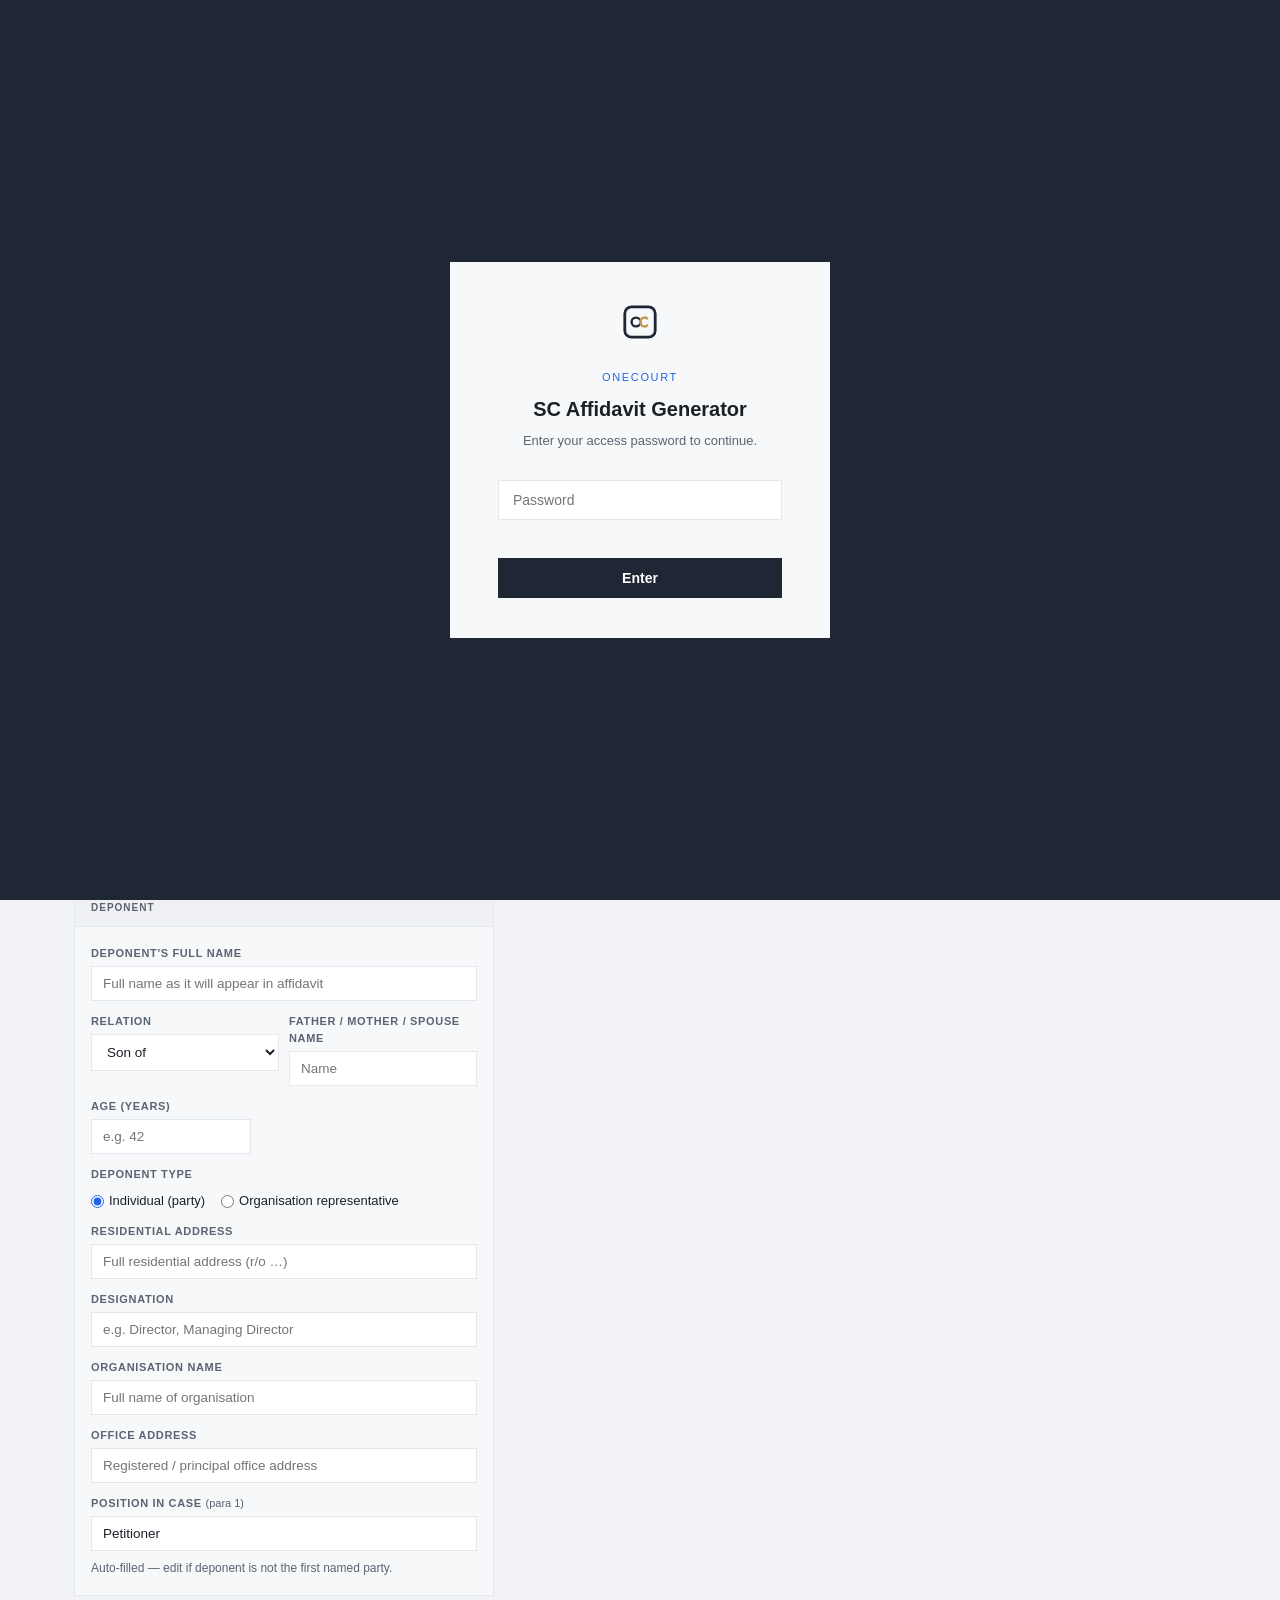
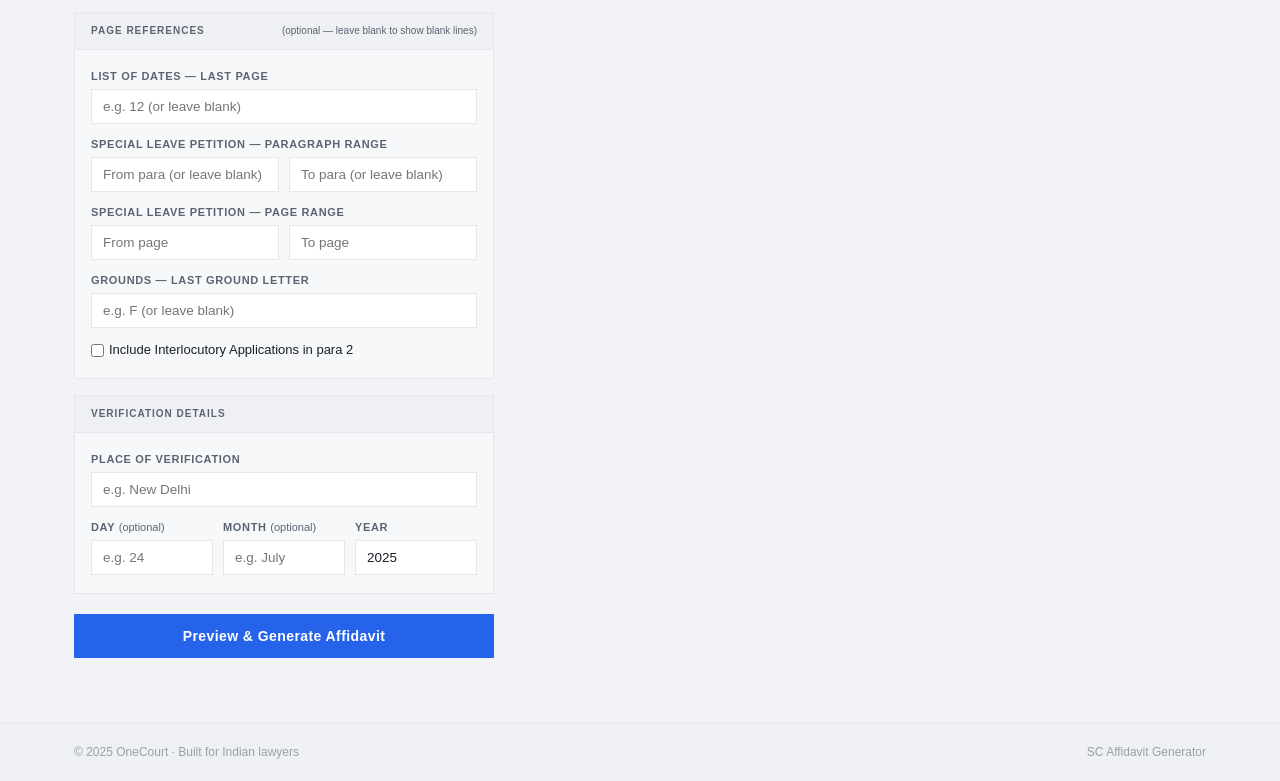
<file: affidavit-generator.html>
<!DOCTYPE html>
<html lang="en">
<head>
<meta charset="UTF-8">
<meta name="viewport" content="width=device-width, initial-scale=1.0">
<title>SC Affidavit Generator — Supreme Court of India</title>
<style>
:root{
  --ink:#1A2027; --paper:#F7F8FA; --panel:#F1F3F6; --card-alt:#EEF0F3;
  --line:#E4E7EC; --primary:#1E2733; --on-primary:#EBF0F6; --nav-dim:#9AA7B8;
  --accent:#2563EB; --accent-dark:#1D4ED8; --accent-bg:#EAF1FD;
  --gold:#C39A52; --muted:#5A6472; --faint:#98A1AD;
  --ok:#1F8A5F; --danger:#DC2626; --warn:#B45309; --warn-bg:#FEF3C7;
  --font-ui:-apple-system,BlinkMacSystemFont,'Segoe UI','Inter',Helvetica,Arial,sans-serif;
  --font-mono:Helvetica,Arial,sans-serif;
  --font-doc:'Times New Roman',Times,serif;
}
*,*::before,*::after{box-sizing:border-box;margin:0;padding:0;}
html,body{margin:0;padding:0;}
body{font-family:var(--font-ui);background:var(--panel);color:var(--ink);font-size:13.5px;line-height:1.55;min-height:100vh;}
::selection{background:#cfe0ff;color:#1A2027;}

/* SITE HEADER */
.site-header{background:var(--primary);color:var(--on-primary);position:sticky;top:0;z-index:40;}
.site-header .inner{max-width:1180px;margin:0 auto;display:flex;align-items:center;justify-content:space-between;height:60px;padding:0 24px;}
.site-header .left{display:flex;align-items:center;gap:12px;}
.oc-logo{display:flex;align-items:center;gap:10px;text-decoration:none;color:inherit;}
.oc-logo:hover{opacity:.85;}
.oc-logo .mark{width:34px;height:34px;color:var(--on-primary);display:flex;align-items:center;justify-content:center;}
.oc-logo .name{font-size:20px;font-weight:700;letter-spacing:-.01em;}
.site-header .tag{font-size:11px;color:var(--nav-dim);border-left:1px solid rgba(255,255,255,.16);padding-left:12px;margin-left:4px;letter-spacing:.08em;text-transform:uppercase;font-family:var(--font-mono);}
.site-header .right{display:flex;align-items:center;gap:20px;}
.oc-nav{display:flex;align-items:center;gap:20px;font-size:13.5px;}
.oc-nav a.oc-navlink{color:rgba(255,255,255,.72);text-decoration:none;white-space:nowrap;}
.oc-nav a.oc-navlink:hover{color:#fff;}
details.oc-tools{position:relative;}
details.oc-tools>summary{list-style:none;outline:none;cursor:pointer;color:rgba(255,255,255,.72);display:inline-flex;align-items:center;gap:6px;white-space:nowrap;font-size:13.5px;}
details.oc-tools>summary:hover{color:#fff;}
details.oc-tools>summary::-webkit-details-marker{display:none;}
details.oc-tools>summary .car{font-family:var(--font-mono);font-size:10px;}
details.oc-tools[open]>summary .car{display:inline-block;transform:rotate(180deg);}
details.oc-tools .menu{position:absolute;top:calc(100% + 14px);right:0;min-width:240px;background:#fff;border:1px solid rgba(0,0,0,.1);box-shadow:0 12px 34px rgba(0,0,0,.2);padding:6px;z-index:60;}
details.oc-tools .menu a{display:block;padding:10px 12px;text-decoration:none;color:#1b2530;font-size:13.5px;}
details.oc-tools .menu a:hover{background:rgba(0,0,0,.05);}
details.oc-tools .menu a.current{font-weight:600;background:rgba(0,0,0,.05);}
.oc-contact{display:inline-flex;align-items:center;text-decoration:none;background:var(--accent);color:#fff;font-size:13px;font-weight:600;padding:8px 16px;border:1.5px solid var(--accent);white-space:nowrap;}
.oc-contact:hover{background:var(--accent-dark);border-color:var(--accent-dark);}

/* APP SHELL */
.app{max-width:1180px;margin:0 auto;padding:36px 24px 64px;}
header.top{display:flex;align-items:flex-end;justify-content:space-between;gap:16px;border-bottom:2px solid var(--ink);padding-bottom:16px;margin-bottom:28px;}
header.top .eyebrow{font-family:var(--font-mono);font-size:11px;letter-spacing:.2em;text-transform:uppercase;color:var(--accent);font-weight:700;margin-bottom:8px;}
header.top h1{font-size:34px;margin:0;font-weight:500;letter-spacing:-.015em;line-height:1.05;}
header.top h1 em{font-style:normal;color:var(--accent);}
header.top .desc{font-size:13px;color:var(--muted);margin-top:8px;max-width:540px;line-height:1.6;}

/* LAYOUT */
.two-col{display:grid;grid-template-columns:420px 1fr;gap:24px;align-items:start;}
@media(max-width:900px){.two-col{grid-template-columns:1fr;}}

/* PANELS */
.card{background:var(--paper);border:1px solid var(--line);margin-bottom:16px;}
.ch{padding:10px 16px;background:var(--card-alt);border-bottom:1px solid var(--line);font-size:10px;font-weight:700;letter-spacing:.1em;text-transform:uppercase;color:var(--muted);display:flex;align-items:center;justify-content:space-between;font-family:var(--font-mono);}
.cb{padding:18px 16px;display:flex;flex-direction:column;gap:12px;}

/* FIELDS */
.field{display:flex;flex-direction:column;gap:4px;}
.field-row{display:grid;grid-template-columns:1fr 1fr;gap:10px;}
.field-row3{display:grid;grid-template-columns:1fr 1fr 1fr;gap:10px;}
label{font-size:11px;font-weight:700;color:var(--muted);letter-spacing:.06em;text-transform:uppercase;}
.hint{font-size:12px;color:var(--muted);line-height:1.5;}
input[type="text"],select,textarea{width:100%;font-family:var(--font-ui);font-size:13.5px;padding:9px 11px;border:1.5px solid var(--line);background:#fff;color:var(--ink);outline:none;}
input:focus,select:focus,textarea:focus{border-color:var(--accent);box-shadow:0 0 0 3px rgba(37,99,235,.12);}
textarea{resize:vertical;min-height:70px;line-height:1.5;font-size:13px;}
.chk-row{display:flex;flex-wrap:wrap;gap:10px;}
.chk-item{display:flex;align-items:center;gap:5px;font-size:12px;cursor:pointer;color:var(--muted);letter-spacing:0;font-weight:400;}
.chk-item input[type="checkbox"]{width:auto;accent-color:var(--accent);cursor:pointer;}
.radio-row{display:flex;gap:16px;flex-wrap:wrap;}
.radio-item{display:flex;align-items:center;gap:5px;font-size:13px;cursor:pointer;color:var(--ink);font-weight:400;letter-spacing:0;text-transform:none;}
.radio-item input[type="radio"]{width:auto;accent-color:var(--accent);cursor:pointer;}

/* BUTTONS */
.btn-gen{width:100%;background:var(--accent);color:#fff;border:1.5px solid var(--accent);padding:13px;font-size:14px;font-weight:600;cursor:pointer;font-family:var(--font-ui);letter-spacing:.03em;margin-top:4px;}
.btn-gen:hover{background:var(--accent-dark);border-color:var(--accent-dark);}
.btn-act{border:none;padding:7px 16px;font-size:12px;font-weight:600;cursor:pointer;font-family:var(--font-ui);}
.btn-act.primary{background:var(--primary);color:#fff;}
.btn-act.primary:hover{background:#2a3749;}
.btn-act.sec{background:transparent;color:var(--ink);border:1.5px solid var(--line);}
.btn-act.sec:hover{border-color:var(--ink);}

/* OUTPUT */
.out-card{background:var(--paper);border:1px solid var(--line);position:sticky;top:76px;}
.out-tb{display:flex;align-items:center;justify-content:space-between;padding:10px 16px;background:var(--card-alt);border-bottom:1px solid var(--line);}
.out-tb-title{font-size:10px;font-weight:700;letter-spacing:.1em;text-transform:uppercase;color:var(--muted);font-family:var(--font-mono);}
.out-actions{display:flex;gap:6px;}
.placeholder{padding:60px 24px;text-align:center;color:var(--faint);}
.placeholder p{font-size:12.5px;max-width:220px;margin:0 auto;line-height:1.6;}
.index-actions{display:flex;align-items:center;justify-content:space-between;flex-wrap:wrap;gap:10px;padding:12px 16px;background:var(--card-alt);border:1px solid var(--line);border-top:none;}
.index-actions-label{font-size:13px;font-weight:700;color:var(--ok);display:flex;align-items:center;gap:7px;}
.index-actions-btns{display:flex;gap:8px;}

/* AFFIDAVIT PREVIEW */
#aff-preview{padding:28px 32px;font-family:'Times New Roman',Times,serif;font-size:14px;line-height:1.8;min-height:200px;}
.aff-center{text-align:center;}
.aff-bold{font-weight:bold;}
.aff-uline{text-decoration:underline;}
.aff-both{text-align:justify;}
.aff-right{text-align:right;}
.aff-para{margin-bottom:0;line-height:1.8;}
.aff-para+.aff-para{margin-top:0;}
.aff-gap{height:14px;}
.aff-num-para{display:flex;gap:0;line-height:1.8;text-align:justify;}
.aff-num-para .aff-num{min-width:36px;flex-shrink:0;font-family:'Times New Roman',Times,serif;}
.aff-num-para .aff-body{flex:1;}
.aff-party-line{display:flex;justify-content:space-between;font-family:'Times New Roman',Times,serif;font-size:14px;line-height:1.8;}

/* FOOTER */
.site-footer{border-top:1px solid var(--line);background:var(--card-alt);}
.site-footer .inner{max-width:1180px;margin:0 auto;padding:20px 24px;display:flex;justify-content:space-between;flex-wrap:wrap;gap:10px;font-size:12px;color:var(--faint);}
.site-footer .mono{font-family:var(--font-mono);}

@media(max-width:760px){
  .site-header .inner{flex-wrap:wrap;height:auto;row-gap:8px;padding-top:10px;padding-bottom:10px;}
  header.top h1{font-size:26px;}
}

@media print{
  .col-l,.site-header,.site-footer,.out-tb,.index-actions{display:none!important;}
  .out-card{box-shadow:none;border:none;}
  #aff-preview{padding:0;}
  body{background:white;}
}
</style>
</head>
<body>

<!-- AUTH OVERLAY -->
<div id="auth-overlay" style="display:none;position:fixed;inset:0;z-index:9999;background:var(--primary);display:flex;align-items:center;justify-content:center;">
  <div style="background:var(--paper);padding:40px 48px;max-width:380px;width:90%;text-align:center;">
    <div style="margin-bottom:20px;">
      <svg viewBox="0 0 100 100" width="40" height="40" style="display:inline-block;color:var(--primary)"><rect x="12" y="12" width="76" height="76" rx="17" fill="none" stroke="currentColor" stroke-width="7"/><circle cx="40" cy="50" r="11" fill="none" stroke="currentColor" stroke-width="6"/><path d="M68 41 A11 11 0 1 0 68 59" fill="none" stroke="#C39A52" stroke-width="6" stroke-linecap="round"/></svg>
    </div>
    <div style="font-size:11px;font-family:var(--font-mono);letter-spacing:.15em;text-transform:uppercase;color:var(--accent);margin-bottom:8px;">OneCourt</div>
    <div style="font-size:20px;font-weight:700;margin-bottom:6px;color:var(--ink);">SC Affidavit Generator</div>
    <div style="font-size:13px;color:var(--muted);margin-bottom:28px;">Enter your access password to continue.</div>
    <input type="password" id="auth-input" placeholder="Password"
      style="width:100%;padding:11px 14px;border:1.5px solid var(--line);font-size:14px;font-family:var(--font-ui);margin-bottom:10px;outline:none;color:var(--ink);background:#fff;"
      onkeydown="if(event.key==='Enter')checkAuth()">
    <div id="auth-err" style="font-size:12px;color:var(--danger);min-height:18px;margin-bottom:10px;"></div>
    <button onclick="checkAuth()"
      style="width:100%;background:var(--primary);color:#fff;border:none;padding:12px;font-size:14px;font-weight:600;cursor:pointer;font-family:var(--font-ui);">
      Enter
    </button>
  </div>
</div>

<header class="site-header">
  <div class="inner">
    <div class="left">
      <a class="oc-logo" href="https://onecourt.in">
        <span class="mark"><svg viewBox="0 0 100 100" width="34" height="34"><rect x="12" y="12" width="76" height="76" rx="17" fill="none" stroke="currentColor" stroke-width="7"/><circle cx="40" cy="50" r="11" fill="none" stroke="currentColor" stroke-width="6"/><path d="M68 41 A11 11 0 1 0 68 59" fill="none" stroke="#C39A52" stroke-width="6" stroke-linecap="round"/></svg></span>
        <span class="name">OneCourt</span>
      </a>
      <span class="tag">SC Affidavit</span>
    </div>
    <div class="right">
      <nav class="oc-nav">
        <a class="oc-navlink" href="https://onecourt.in/about-onecourt.html">Start Here</a>
        <details class="oc-tools">
          <summary>Tools for Lawyers <span class="car">▾</span></summary>
          <div class="menu">
            <a href="https://onecourt.in/Court_Holiday_Planner.html">Court Holiday Planner</a>
            <a href="https://onecourt.in/vakalatnama-generator.html">Generate Vakalatnama</a>
            <a href="/index.html">SLP Index Generator</a>
            <a class="current" href="#">SC Affidavit Generator</a>
            <a href="/case-status.html">Case Status</a>
            <a href="https://onecourt.in/bare-acts">Bare Acts</a>
            <a href="https://sci.onecourt.in">SCI Cause List</a>
            <a href="https://nclat.onecourt.in">NCLAT Cause List</a>
          </div>
        </details>
      </nav>
      <a class="oc-contact" href="https://onecourt.in/Contact%20Us.html">Feedback | Contact Us</a>
    </div>
  </div>
</header>

<div class="app">
<header class="top">
  <div>
    <div class="eyebrow">Tools for Lawyers</div>
    <h1>SC Affidavit <em>Generator</em></h1>
    <div class="desc">Generate affidavits for SLPs and Civil/Criminal Appeals before the Supreme Court of India.</div>
  </div>
</header>

<div class="two-col">

  <!-- LEFT: FORM -->
  <div class="col-l">

    <!-- Case Details -->
    <div class="card">
      <div class="ch">Case Details</div>
      <div class="cb">
        <div class="field">
          <label>Case Type</label>
          <div class="radio-row" style="margin-top:4px;">
            <label class="radio-item"><input type="radio" name="caseType" value="slp" checked onchange="caseTypeChanged()"> Special Leave Petition (SLP)</label>
            <label class="radio-item"><input type="radio" name="caseType" value="civil-appeal" onchange="caseTypeChanged()"> Civil Appeal</label>
            <label class="radio-item"><input type="radio" name="caseType" value="criminal-appeal" onchange="caseTypeChanged()"> Criminal Appeal</label>
          </div>
        </div>
        <div class="field" id="row-nature">
          <label>SLP Nature</label>
          <div class="radio-row" style="margin-top:4px;">
            <label class="radio-item"><input type="radio" name="caseNature" value="civil" checked onchange="refresh()"> Civil</label>
            <label class="radio-item"><input type="radio" name="caseNature" value="criminal" onchange="refresh()"> Criminal</label>
          </div>
        </div>
        <div class="field-row">
          <div class="field">
            <label>Case Number <span style="font-weight:400;text-transform:none;letter-spacing:0">(optional)</span></label>
            <input type="text" id="caseNo" placeholder="e.g. 1234" oninput="refresh()">
          </div>
          <div class="field">
            <label>Year <span style="font-weight:400;text-transform:none;letter-spacing:0">(optional)</span></label>
            <input type="text" id="caseYear" placeholder="e.g. 2025" oninput="refresh()">
          </div>
        </div>
      </div>
    </div>

    <!-- Parties -->
    <div class="card">
      <div class="ch">Parties</div>
      <div class="cb">
        <div class="field">
          <label id="pet-label">Petitioner Name</label>
          <input type="text" id="petitionerName" placeholder="Full name of petitioner / first petitioner" oninput="refresh()">
        </div>
        <div class="field">
          <label id="pet-suffix-label">Additional Petitioners</label>
          <select id="petitionerSuffix" onchange="refresh()">
            <option value="">None — single petitioner</option>
            <option value="&amp; Anr.">&amp; Anr. — two petitioners total</option>
            <option value="&amp; Ors.">&amp; Ors. — three or more petitioners</option>
          </select>
        </div>
        <div class="field" style="margin-top:6px;">
          <label>Respondent Name</label>
          <input type="text" id="respondentName" placeholder="Full name of respondent / first respondent" oninput="refresh()">
        </div>
        <div class="field">
          <label>Additional Respondents</label>
          <select id="respondentSuffix" onchange="refresh()">
            <option value="">None — single respondent</option>
            <option value="&amp; Anr.">&amp; Anr. — two respondents total</option>
            <option value="&amp; Ors.">&amp; Ors. — three or more respondents</option>
          </select>
        </div>
      </div>
    </div>

    <!-- Deponent -->
    <div class="card">
      <div class="ch">Deponent</div>
      <div class="cb">
        <div class="field-row">
          <div class="field" style="grid-column:1/-1">
            <label>Deponent's Full Name</label>
            <input type="text" id="deponentName" placeholder="Full name as it will appear in affidavit" oninput="refresh()">
          </div>
        </div>
        <div class="field-row">
          <div class="field">
            <label>Relation</label>
            <select id="deponentRelation" onchange="refresh()">
              <option value="son of">Son of</option>
              <option value="daughter of">Daughter of</option>
              <option value="wife of">Wife of</option>
              <option value="husband of">Husband of</option>
            </select>
          </div>
          <div class="field">
            <label>Father / Mother / Spouse Name</label>
            <input type="text" id="deponentParent" placeholder="Name" oninput="refresh()">
          </div>
        </div>
        <div class="field" style="max-width:160px;">
          <label>Age (years)</label>
          <input type="text" id="deponentAge" placeholder="e.g. 42" oninput="refresh()">
        </div>
        <div class="field">
          <label>Deponent Type</label>
          <div class="radio-row" style="margin-top:4px;">
            <label class="radio-item"><input type="radio" name="deponentType" value="individual" checked onchange="deponentTypeChanged()"> Individual (party)</label>
            <label class="radio-item"><input type="radio" name="deponentType" value="organization" onchange="deponentTypeChanged()"> Organisation representative</label>
          </div>
        </div>
        <div id="row-address">
          <div class="field">
            <label>Residential Address</label>
            <input type="text" id="deponentAddress" placeholder="Full residential address (r/o …)" oninput="refresh()">
          </div>
        </div>
        <div id="row-org" style="display:none;display:flex;flex-direction:column;gap:12px;">
          <div class="field">
            <label>Designation</label>
            <input type="text" id="deponentDesignation" placeholder="e.g. Director, Managing Director" oninput="refresh()">
          </div>
          <div class="field">
            <label>Organisation Name</label>
            <input type="text" id="deponentOrgName" placeholder="Full name of organisation" oninput="refresh()">
          </div>
          <div class="field">
            <label>Office Address</label>
            <input type="text" id="deponentOrgAddress" placeholder="Registered / principal office address" oninput="refresh()">
          </div>
        </div>
        <div class="field">
          <label>Position in Case <span style="font-weight:400;text-transform:none;letter-spacing:0">(para 1)</span></label>
          <input type="text" id="deponentPosition" placeholder="e.g. Petitioner / Petitioner No. 1 / Appellant" oninput="refresh()">
          <div class="hint" style="margin-top:4px;">Auto-filled — edit if deponent is not the first named party.</div>
        </div>
      </div>
    </div>

    <!-- Page References -->
    <div class="card">
      <div class="ch">Page References <span style="font-weight:400;text-transform:none;letter-spacing:0;font-size:10px">(optional — leave blank to show blank lines)</span></div>
      <div class="cb">
        <div class="field">
          <label>List of Dates — Last Page</label>
          <input type="text" id="lodLastPage" placeholder="e.g. 12 (or leave blank)" oninput="refresh()">
        </div>
        <div class="field">
          <label id="petLabel">Special Leave Petition — Paragraph Range</label>
          <div class="field-row">
            <input type="text" id="petParaStart" placeholder="From para (or leave blank)" oninput="refresh()">
            <input type="text" id="petParaEnd" placeholder="To para (or leave blank)" oninput="refresh()">
          </div>
        </div>
        <div class="field">
          <label id="petPageLabel">Special Leave Petition — Page Range</label>
          <div class="field-row">
            <input type="text" id="petPageStart" placeholder="From page" oninput="refresh()">
            <input type="text" id="petPageEnd" placeholder="To page" oninput="refresh()">
          </div>
        </div>
        <div class="field">
          <label>Grounds — Last Ground Letter</label>
          <input type="text" id="groundsEnd" placeholder="e.g. F (or leave blank)" oninput="refresh()">
        </div>
        <div class="field">
          <label class="chk-item" style="font-size:13px;text-transform:none;letter-spacing:0;font-weight:400;color:var(--ink);">
            <input type="checkbox" id="hasIAs" onchange="refresh()">
            Include Interlocutory Applications in para 2
          </label>
        </div>
      </div>
    </div>

    <!-- Verification -->
    <div class="card">
      <div class="ch">Verification Details</div>
      <div class="cb">
        <div class="field">
          <label>Place of Verification</label>
          <input type="text" id="verifyPlace" placeholder="e.g. New Delhi" oninput="refresh()">
        </div>
        <div class="field-row3">
          <div class="field">
            <label>Day <span style="font-weight:400;text-transform:none;letter-spacing:0">(optional)</span></label>
            <input type="text" id="verifyDay" placeholder="e.g. 24" oninput="refresh()">
          </div>
          <div class="field">
            <label>Month <span style="font-weight:400;text-transform:none;letter-spacing:0">(optional)</span></label>
            <input type="text" id="verifyMonth" placeholder="e.g. July" oninput="refresh()">
          </div>
          <div class="field">
            <label>Year</label>
            <input type="text" id="verifyYear" placeholder="e.g. 2025" value="2025" oninput="refresh()">
          </div>
        </div>
      </div>
    </div>

    <button class="btn-gen" onclick="generate()">Preview &amp; Generate Affidavit</button>

  </div><!-- /col-l -->

  <!-- RIGHT: PREVIEW -->
  <div class="col-r">
    <div class="out-card" id="out-card">
      <div class="out-tb">
        <span class="out-tb-title">Affidavit Preview</span>
        <div class="out-actions" id="out-actions" style="display:none;">
          <button class="btn-act sec" onclick="copyAff()">Copy Text</button>
          <button class="btn-act primary" onclick="downloadDocx()">Download .docx</button>
        </div>
      </div>
      <div id="aff-preview">
        <div class="placeholder">
          <svg width="40" height="40" viewBox="0 0 40 40" fill="none"><rect x="6" y="4" width="28" height="32" rx="2" stroke="#C8CDD4" stroke-width="1.5"/><line x1="12" y1="13" x2="28" y2="13" stroke="#C8CDD4" stroke-width="1.5"/><line x1="12" y1="19" x2="28" y2="19" stroke="#C8CDD4" stroke-width="1.5"/><line x1="12" y1="25" x2="22" y2="25" stroke="#C8CDD4" stroke-width="1.5"/></svg>
          <p>Fill in the form and click "Preview &amp; Generate Affidavit" to see the result here.</p>
        </div>
      </div>
    </div>
    <div class="index-actions" id="dl-bar" style="display:none;">
      <div class="index-actions-label">
        <svg width="16" height="16" viewBox="0 0 16 16" fill="none"><circle cx="8" cy="8" r="7" stroke="#1F8A5F" stroke-width="1.3"/><path d="M5 8l2.5 2.5L11 5.5" stroke="#1F8A5F" stroke-width="1.3" stroke-linecap="round" stroke-linejoin="round"/></svg>
        Affidavit ready
      </div>
      <div class="index-actions-btns">
        <button class="btn-act sec" onclick="copyAff()">Copy Text</button>
        <button class="btn-act primary" onclick="downloadDocx()">Download .docx</button>
      </div>
    </div>
  </div><!-- /col-r -->

</div><!-- /two-col -->
</div><!-- /app -->

<footer class="site-footer">
  <div class="inner">
    <span>© 2025 <a href="https://onecourt.in" style="color:inherit;text-decoration:none;">OneCourt</a> · Built for Indian lawyers</span>
    <span class="mono">SC Affidavit Generator</span>
  </div>
</footer>

<script>
// ── AUTH ──────────────────────────────────────────────────────────────
(function(){
  const overlay = document.getElementById('auth-overlay');
  if(sessionStorage.getItem('oc-slp-auth') === '1'){overlay.style.display = 'none';}
  else{overlay.style.display = 'flex';}
})();
function checkAuth(){
  const pwd = document.getElementById('auth-input').value;
  if(pwd === 'SLP@9kTm'){
    sessionStorage.setItem('oc-slp-auth','1');
    document.getElementById('auth-overlay').style.display = 'none';
  } else {
    document.getElementById('auth-err').textContent = 'Incorrect password. Try again.';
    document.getElementById('auth-input').value = '';
    document.getElementById('auth-input').focus();
  }
}

// ── UI DYNAMICS ───────────────────────────────────────────────────────
function caseTypeChanged(){
  const ct = getCaseType();
  document.getElementById('row-nature').style.display = ct === 'slp' ? '' : 'none';
  const pl = ct === 'slp' ? 'Petitioner' : 'Appellant';
  document.getElementById('pet-label').textContent = `${pl} Name`;
  document.getElementById('pet-suffix-label').textContent = `Additional ${pl}s`;
  // Update page ref labels
  const ptLabel = ct === 'slp' ? 'Special Leave Petition' : ct === 'civil-appeal' ? 'Civil Appeal' : 'Criminal Appeal';
  document.getElementById('petLabel').textContent = `${ptLabel} — Paragraph Range`;
  document.getElementById('petPageLabel').textContent = `${ptLabel} — Page Range`;
  autoFillPosition();
  refresh();
}

function deponentTypeChanged(){
  const isOrg = getRadio('deponentType') === 'organization';
  document.getElementById('row-address').style.display = isOrg ? 'none' : '';
  document.getElementById('row-org').style.display = isOrg ? 'flex' : 'none';
  refresh();
}

function autoFillPosition(){
  const ct = getCaseType();
  const role = ct === 'slp' ? 'Petitioner' : 'Appellant';
  const suffix = document.getElementById('petitionerSuffix').value;
  let pos = role;
  if(suffix) pos = `${role} No. 1`;
  const el = document.getElementById('deponentPosition');
  // Only auto-fill if it looks like we set it before (matches a pattern we'd generate)
  const cur = el.value.trim();
  const autoVals = ['Petitioner','Petitioner No. 1','Appellant','Appellant No. 1'];
  if(!cur || autoVals.includes(cur)) el.value = pos;
}

// ── GETTERS ───────────────────────────────────────────────────────────
function v(id){ return (document.getElementById(id) || {}).value?.trim() || ''; }
function getCaseType(){ return getRadio('caseType') || 'slp'; }
function getRadio(name){ const el = document.querySelector(`input[name="${name}"]:checked`); return el ? el.value : ''; }
function esc(s){ return (s||'').replace(/&/g,'&amp;').replace(/</g,'&lt;').replace(/>/g,'&gt;').replace(/"/g,'&quot;'); }
function ordinalSuffix(n){ const num=parseInt(n,10); if(isNaN(num)) return ''; const j=num%10,k=num%100; if(j===1&&k!==11) return 'st'; if(j===2&&k!==12) return 'nd'; if(j===3&&k!==13) return 'rd'; return 'th'; }
function toMonthName(m){ if(!m) return ''; const months=['January','February','March','April','May','June','July','August','September','October','November','December']; const num=parseInt(m,10); if(!isNaN(num)&&num>=1&&num<=12) return months[num-1]; return m; }

function getFields(){
  const ct = getCaseType();
  const nature = getRadio('caseNature') || 'civil';
  const isOrg = getRadio('deponentType') === 'organization';
  const petSuffix = document.getElementById('petitionerSuffix').value;
  const resSuffix = document.getElementById('respondentSuffix').value;
  const roleBase = ct === 'slp' ? 'Petitioner' : 'Appellant';
  const roleLabel = petSuffix ? roleBase + 's' : roleBase;
  const petitionLabel = ct === 'slp' ? 'petition' : 'appeal';
  const petitionFull = ct === 'slp' ? 'Special Leave Petition'
    : ct === 'civil-appeal' ? 'Civil Appeal' : 'Criminal Appeal';
  const jurisdiction = (ct === 'criminal-appeal' || (ct === 'slp' && nature === 'criminal'))
    ? 'CRIMINAL APPELLATE JURISDICTION' : 'CIVIL APPELLATE JURISDICTION';

  let caseRef;
  if(ct === 'slp'){
    const nat = nature === 'criminal' ? 'CRIMINAL' : 'CIVIL';
    const no = v('caseNo') || '     ';
    const yr = v('caseYear') || '20__';
    caseRef = `SPECIAL LEAVE PETITION (${nat}) NO. ${no} / ${yr}`;
  } else if(ct === 'civil-appeal'){
    caseRef = `CIVIL APPEAL NO. ${v('caseNo') || '     '} / ${v('caseYear') || '20__'}`;
  } else {
    caseRef = `CRIMINAL APPEAL NO. ${v('caseNo') || '     '} / ${v('caseYear') || '20__'}`;
  }

  let addressPart;
  if(isOrg){
    const desig = v('deponentDesignation') || '[Designation]';
    const org = v('deponentOrgName') || '[Organisation]';
    const addr = v('deponentOrgAddress') || '[Office Address]';
    addressPart = `working as ${desig} at ${org} having office at ${addr}`;
  } else {
    addressPart = `r/o ${v('deponentAddress') || '[Address]'}`;
  }

  const deponentPos = v('deponentPosition') || roleBase;
  const lodLast = v('lodLastPage');
  const paraStart = v('petParaStart');
  const paraEnd = v('petParaEnd');
  const pageStart = v('petPageStart');
  const pageEnd = v('petPageEnd');
  const groundsEnd = v('groundsEnd');
  const hasIAs = document.getElementById('hasIAs').checked;

  // Para 2 page reference text
  const lodRef = `List of Dates B to ${lodLast || '___'}`;
  const paraRef = `${petitionFull} Paragraphs ${paraStart || '___'} to ${paraEnd || '___'} (Pages ${pageStart || '___'} to ${pageEnd || '___'})`;
  const groundsRef = `Grounds A to ${groundsEnd || '___'}`;
  const iaRef = hasIAs ? ' and Interlocutory Applications' : '';
  const orgExtra = isOrg ? ` and record maintained by ${deponentPos}` : '';

  const verDay = v('verifyDay');
  const verMonth = v('verifyMonth');
  const verYear = v('verifyYear') || '202__';
  const verPlace = v('verifyPlace') || '[Place]';
  const verMonthFull = toMonthName(verMonth);
  const verDateStr = verDay
    ? `${verDay}${ordinalSuffix(verDay)} day of ${verMonthFull || '___'}, ${verYear}`
    : `___ day of ${verMonthFull || '___'}, ${verYear}`;

  return {
    ct, nature, isOrg, petSuffix, resSuffix, roleBase, roleLabel,
    petitionLabel, petitionFull, jurisdiction, caseRef,
    petitionerName: v('petitionerName') || '[Petitioner Name]',
    respondentName: v('respondentName') || '[Respondent Name]',
    deponentName: v('deponentName') || '[Deponent Name]',
    deponentRelation: v('deponentRelation') || 'son of',
    deponentParent: v('deponentParent') || '[Parent/Spouse Name]',
    deponentAge: v('deponentAge') || '___',
    addressPart, deponentPos,
    lodRef, paraRef, groundsRef, iaRef, orgExtra,
    petitionFull, petitionLabel,
    verPlace, verDay, verDateStr, verYear,
    verMonth, verMonthFull
  };
}

// ── PREVIEW ───────────────────────────────────────────────────────────
function refresh(){ /* live update on keypress - no-op until generate clicked */ }

function generate(){
  const f = getFields();
  autoFillPosition();
  const preview = document.getElementById('aff-preview');
  const petLine = esc(f.petitionerName) + (f.petSuffix ? ` ${esc(f.petSuffix)}` : '');
  const resLine = esc(f.respondentName) + (f.resSuffix ? ` ${esc(f.resSuffix)}` : '');

  const para1 = `That I am ${esc(f.deponentPos)} in the above ${esc(f.petitionLabel)} and as such I am fully conversant with the facts and circumstances of this case, hence competent to swear this affidavit.`;
  const para2 = `That I have gone through the contents of accompanying ${esc(f.lodRef)}, ${esc(f.paraRef)}, ${esc(f.groundsRef)}${esc(f.iaRef)} and they are true and correct to the best of my knowledge${esc(f.orgExtra)} and no part of it is false and nothing material has been concealed there from. The contents of the ${esc(f.petitionFull)} have been explained to me, which I fully understood.`;
  const para3 = `That the annexures, if any are the true copies of the respective originals and are essential parts of the records.`;
  const para4 = `I state that the facts stated in Synopsis, List of Dates and ${esc(f.petitionFull)} are based on the instructions given to the Advocate-on-Record. I stated that to the best of my knowledge I have not filed any other ${esc(f.petitionLabel)} being aggrieved by the impugned order.`;
  const para5 = `That the facts stated above affidavit are true and correct and no material has been concealed there from.`;
  const openingText = `I, ${esc(f.deponentName)}, ${esc(f.deponentRelation)} ${esc(f.deponentParent)}, aged about ${esc(f.deponentAge)} years, ${esc(f.addressPart)}, hereby solemnly affirm and state and oath as follows:`;
  const daySuffix = f.verDay ? ordinalSuffix(f.verDay) : '';
  const verifyLine = f.verDay
    ? `Verified at ${esc(f.verPlace)} on this the ${esc(f.verDay)}<sup>${daySuffix}</sup> day of ${esc(f.verMonthFull || '___')}, ${esc(f.verYear)}.`
    : `Verified at ${esc(f.verPlace)} on this the ___ day of ${esc(f.verMonthFull || '___')}, ${esc(f.verYear)}.`;
  const verifyBodyText = `I deponent above-named state that this is my name and signature, and what is stated in paragraphs 1 to 5 are true and correct as of my knowledge and belief. No material facts have been concealed.`;

  preview.innerHTML = `
    <p class="aff-para aff-center aff-bold">${esc("IN THE HON'BLE SUPREME COURT OF INDIA")}</p>
    <p class="aff-para aff-center">${esc(f.jurisdiction)}</p>
    <p class="aff-para aff-center">${esc(f.caseRef)}</p>
    <div class="aff-gap"></div>
    <p class="aff-para aff-both"><span class="aff-bold aff-uline">IN THE MATTER OF</span>:</p>
    <div class="aff-party-line">
      <span style="white-space:nowrap;overflow:hidden;text-overflow:ellipsis;max-width:70%">${petLine}</span>
      <span style="white-space:nowrap">…${esc(f.roleLabel)}</span>
    </div>
    <p class="aff-para aff-center">versus</p>
    <div class="aff-party-line">
      <span style="white-space:nowrap;overflow:hidden;text-overflow:ellipsis;max-width:70%">${resLine}</span>
      <span style="white-space:nowrap">…Respondent${f.resSuffix ? 's' : ''}</span>
    </div>
    <div class="aff-gap"></div>
    <p class="aff-para aff-center aff-bold" style="font-size:16px;">AFFIDAVIT</p>
    <div class="aff-gap"></div>
    <p class="aff-para aff-both">${openingText}</p>
    <div class="aff-num-para"><span class="aff-num">1.</span><span class="aff-body">${para1}</span></div>
    <div class="aff-num-para"><span class="aff-num">2.</span><span class="aff-body">${para2}</span></div>
    <div class="aff-num-para"><span class="aff-num">3.</span><span class="aff-body">${para3}</span></div>
    <div class="aff-num-para"><span class="aff-num">4.</span><span class="aff-body">${para4}</span></div>
    <div class="aff-num-para"><span class="aff-num">5.</span><span class="aff-body">${para5}</span></div>
    <div class="aff-gap"></div>
    <p class="aff-para aff-both">${verifyLine}</p>
    <div class="aff-gap"></div>
    <p class="aff-para aff-right aff-bold">DEPONENT</p>
    <div class="aff-gap"></div>
    <p class="aff-para aff-center aff-bold">VERIFICATION</p>
    <p class="aff-para aff-both">${verifyBodyText}</p>
    <p class="aff-para">Place: ${esc(f.verPlace)}</p>
    <p class="aff-para">Date: ${f.verDay ? esc(f.verDay + (f.verMonth ? ' ' + f.verMonth : '') + ', ' + f.verYear) : ''}</p>
    <div class="aff-gap"></div>
    <p class="aff-para aff-right aff-bold">DEPONENT</p>
  `;

  document.getElementById('out-actions').style.display = 'flex';
  document.getElementById('dl-bar').style.display = 'flex';
  document.getElementById('out-card').scrollIntoView({behavior:'smooth', block:'start'});
}

// ── COPY ──────────────────────────────────────────────────────────────
function copyAff(){
  const el = document.getElementById('aff-preview');
  if(!el) return;
  navigator.clipboard.writeText(el.innerText).then(()=>{
    const btn = event.target;
    btn.textContent = 'Copied!';
    setTimeout(()=>btn.textContent = 'Copy Text', 1800);
  });
}

// ── DOCX GENERATION ───────────────────────────────────────────────────
function downloadDocx(){
  const f = getFields();
  const xml = buildAffidavitDocXml(f);
  const te = new TextEncoder();
  const zipFiles = [
    {name:'[Content_Types].xml', data: te.encode(DOCX_CT)},
    {name:'_rels/.rels',         data: te.encode(DOCX_RELS)},
    {name:'word/_rels/document.xml.rels', data: te.encode(DOCX_WORD_RELS)},
    {name:'word/document.xml',   data: te.encode(xml)},
  ];
  const zip = buildZip(zipFiles);
  const blob = new Blob([zip], {type:'application/vnd.openxmlformats-officedocument.wordprocessingml.document'});
  const a = Object.assign(document.createElement('a'), {href: URL.createObjectURL(blob), download: 'SC_Affidavit.docx'});
  document.body.appendChild(a); a.click(); document.body.removeChild(a); URL.revokeObjectURL(a.href);
}

function buildAffidavitDocXml(f){
  const xmlEsc = s => String(s||'').replace(/&/g,'&amp;').replace(/</g,'&lt;').replace(/>/g,'&gt;');
  const rFonts = '<w:rFonts w:ascii="Times New Roman" w:hAnsi="Times New Roman" w:cs="Times New Roman"/>';
  const sz = '<w:sz w:val="28"/><w:szCs w:val="28"/>';

  function rpr(bold, uline, sup){
    return `<w:rPr>${rFonts}${sz}${bold?'<w:b/>':''}${uline?'<w:u w:val="single"/>':''}${sup?'<w:vertAlign w:val="superscript"/>':''}</w:rPr>`;
  }
  // before/after in twips (20 per point); pass null to omit
  function ppr(align, bold, indLeft, indHang, before, after){
    const jc = align ? `<w:jc w:val="${align}"/>` : '';
    const ind = (indLeft||indHang) ? `<w:ind w:left="${indLeft||0}"${indHang?` w:hanging="${indHang}"`:''}/>` : '';
    let sp = `<w:spacing w:line="360" w:lineRule="auto"`;
    if(before != null) sp += ` w:before="${before}"`;
    if(after  != null) sp += ` w:after="${after}"`;
    sp += '/>';
    return `<w:pPr>${sp}${jc}${ind}<w:rPr>${rFonts}${sz}${bold?'<w:b/>':''}</w:rPr></w:pPr>`;
  }
  function run(text, bold, uline, sup){
    if(text == null || text === '') return '';
    return `<w:r>${rpr(bold,uline,sup)}<w:t xml:space="preserve">${xmlEsc(text)}</w:t></w:r>`;
  }
  function p(text, align, bold, uline, before, after){
    return `<w:p>${ppr(align||'',bold||false,0,0,before,after)}${run(text,bold,uline)}</w:p>`;
  }
  // Empty paragraph with zero after-spacing so stacked blanks don't balloon
  function emptyP(){
    return `<w:p><w:pPr><w:spacing w:line="360" w:lineRule="auto" w:before="0" w:after="0"/><w:rPr>${rFonts}${sz}</w:rPr></w:pPr></w:p>`;
  }
  function numP(num, text){
    return `<w:p>${ppr('both',false,720,720,null,0)}${run(num+'.\t')}${run(text)}</w:p>`;
  }
  function mixedP(runs, align){
    return `<w:p>${ppr(align||'both',false,0,0,null,0)}${runs}</w:p>`;
  }

  // Borderless two-column table for party lines: name left, role right
  // Usable width: 11906 - 2268(left) - 1410(right) = 8228 twips
  const PAGE_W = 8228, COL_NAME = 5700, COL_ROLE = PAGE_W - COL_NAME;
  const NB = `<w:top w:val="none" w:sz="0" w:space="0" w:color="auto"/><w:left w:val="none" w:sz="0" w:space="0" w:color="auto"/><w:bottom w:val="none" w:sz="0" w:space="0" w:color="auto"/><w:right w:val="none" w:sz="0" w:space="0" w:color="auto"/>`;
  function partyTable(nameText, roleText){
    const namePar = `<w:p>${ppr('left',false,0,0,0,0)}${run(nameText)}</w:p>`;
    const rolePar = `<w:p>${ppr('right',false,0,0,0,0)}${run('…'+roleText)}</w:p>`;
    return `<w:tbl><w:tblPr><w:tblW w:w="${PAGE_W}" w:type="dxa"/><w:tblBorders>${NB}<w:insideH w:val="none" w:sz="0" w:space="0" w:color="auto"/><w:insideV w:val="none" w:sz="0" w:space="0" w:color="auto"/></w:tblBorders><w:tblCellMar><w:top w:w="0" w:type="dxa"/><w:left w:w="0" w:type="dxa"/><w:bottom w:w="0" w:type="dxa"/><w:right w:w="0" w:type="dxa"/></w:tblCellMar></w:tblPr><w:tblGrid><w:gridCol w:w="${COL_NAME}"/><w:gridCol w:w="${COL_ROLE}"/></w:tblGrid><w:tr><w:tc><w:tcPr><w:tcW w:w="${COL_NAME}" w:type="dxa"/><w:tcBorders>${NB}</w:tcBorders></w:tcPr>${namePar}</w:tc><w:tc><w:tcPr><w:tcW w:w="${COL_ROLE}" w:type="dxa"/><w:tcBorders>${NB}</w:tcBorders></w:tcPr>${rolePar}</w:tc></w:tr></w:tbl>`;
  }

  const petName = f.petitionerName + (f.petSuffix ? ' ' + f.petSuffix : '');
  const resName = f.respondentName + (f.resSuffix ? ' ' + f.resSuffix : '');
  const resLabel = 'Respondent' + (f.resSuffix ? 's' : '');

  const openingText = `I, ${f.deponentName}, ${f.deponentRelation} ${f.deponentParent}, aged about ${f.deponentAge} years, ${f.addressPart}, hereby solemnly affirm and state and oath as follows:`;
  const para1 = `That I am ${f.deponentPos} in the above ${f.petitionLabel} and as such I am fully conversant with the facts and circumstances of this case, hence competent to swear this affidavit.`;
  const para2 = `That I have gone through the contents of accompanying ${f.lodRef}, ${f.paraRef}, ${f.groundsRef}${f.iaRef} and they are true and correct to the best of my knowledge${f.orgExtra} and no part of it is false and nothing material has been concealed there from. The contents of the ${f.petitionFull} have been explained to me, which I fully understood.`;
  const para3 = `That the annexures, if any are the true copies of the respective originals and are essential parts of the records.`;
  const para4 = `I state that the facts stated in Synopsis, List of Dates and ${f.petitionFull} are based on the instructions given to the Advocate-on-Record. I stated that to the best of my knowledge I have not filed any other ${f.petitionLabel} being aggrieved by the impugned order.`;
  const para5 = `That the facts stated above affidavit are true and correct and no material has been concealed there from.`;
  const verifyBodyText = `I deponent above-named state that this is my name and signature, and what is stated in paragraphs 1 to 5 are true and correct as of my knowledge and belief. No material facts have been concealed.`;
  const verDaySuffix = f.verDay ? ordinalSuffix(f.verDay) : '';
  const verMonthDocx = f.verMonthFull || f.verMonth || '';
  const dateLineText = f.verDay ? `${f.verDay}${verDaySuffix}${verMonthDocx?' '+verMonthDocx:''}, ${f.verYear}` : '';
  const verifyLineRuns = f.verDay
    ? run(`Verified at ${f.verPlace} on this the ${f.verDay}`) + run(verDaySuffix, false, false, true) + run(` day of ${verMonthDocx || '___'}, ${f.verYear}.`)
    : run(`Verified at ${f.verPlace} on this the ___ day of ${verMonthDocx || '___'}, ${f.verYear}.`);

  const body = [
    // ── Case header ──────────────────────────────────────────
    p("IN THE HON'BLE SUPREME COURT OF INDIA", 'center', true,  false, null, 0),
    p(f.jurisdiction, 'center', false, false, null, 0),
    p(f.caseRef, 'center', false, false, null, 0),
    emptyP(),
    // ── Parties ──────────────────────────────────────────────
    mixedP(run('IN THE MATTER OF', true, true) + run(':', true, false), 'both'),
    partyTable(petName, f.roleLabel),
    p('versus', 'center', false, false, 0, 0),
    partyTable(resName, resLabel),
    emptyP(),
    // ── AFFIDAVIT ─────────────────────────────────────────────
    p('AFFIDAVIT', 'center', true, false, null, null),
    emptyP(),
    p(openingText, 'both', false, false, null, 0),
    numP(1, para1),
    numP(2, para2),
    numP(3, para3),
    numP(4, para4),
    numP(5, para5),
    emptyP(),
    // ── Verification ─────────────────────────────────────────
    mixedP(verifyLineRuns, 'both'),
    emptyP(),
    p('DEPONENT', 'right', true, false, null, 0),
    emptyP(),
    p('VERIFICATION', 'center', true, false, null, 0),
    emptyP(),
    p(verifyBodyText, 'both', false, false, null, 0),
    p('Place: ' + f.verPlace, 'left', false, false, null, 0),
    p('Date: ' + dateLineText, 'left', false, false, null, 0),
    emptyP(),
    p('DEPONENT', 'right', true),
    `<w:sectPr><w:pgSz w:w="11906" w:h="16838"/><w:pgMar w:top="1134" w:right="1410" w:bottom="1134" w:left="2268" w:header="708" w:footer="708" w:gutter="0"/></w:sectPr>`
  ].join('');

  return `<?xml version="1.0" encoding="UTF-8" standalone="yes"?>
<w:document xmlns:mc="http://schemas.openxmlformats.org/markup-compatibility/2006" xmlns:r="http://schemas.openxmlformats.org/officeDocument/2006/relationships" xmlns:w="http://schemas.openxmlformats.org/wordprocessingml/2006/main" xmlns:w14="http://schemas.microsoft.com/office/word/2010/wordml" mc:Ignorable="w14">
<w:body>${body}</w:body>
</w:document>`;
}

// ── ZIP / DOCX BOILERPLATE (shared with index generator) ──────────────
const DOCX_CT = `<?xml version="1.0" encoding="UTF-8" standalone="yes"?>
<Types xmlns="http://schemas.openxmlformats.org/package/2006/content-types">
<Default Extension="rels" ContentType="application/vnd.openxmlformats-package.relationships+xml"/>
<Default Extension="xml" ContentType="application/xml"/>
<Override PartName="/word/document.xml" ContentType="application/vnd.openxmlformats-officedocument.wordprocessingml.document.main+xml"/>
</Types>`;
const DOCX_RELS = `<?xml version="1.0" encoding="UTF-8" standalone="yes"?>
<Relationships xmlns="http://schemas.openxmlformats.org/package/2006/relationships">
<Relationship Id="rId1" Type="http://schemas.openxmlformats.org/officeDocument/2006/relationships/officeDocument" Target="word/document.xml"/>
</Relationships>`;
const DOCX_WORD_RELS = `<?xml version="1.0" encoding="UTF-8" standalone="yes"?>
<Relationships xmlns="http://schemas.openxmlformats.org/package/2006/relationships">
</Relationships>`;

function buildZip(files){
  const locals=[], cds=[];
  let offset = 0;
  for(const {name, data} of files){
    const fn = new TextEncoder().encode(name);
    const crc = crc32z(data);
    const lh = new Uint8Array(30 + fn.length);
    const lv = new DataView(lh.buffer);
    lv.setUint32(0, 0x04034b50, true); lv.setUint16(4, 20, true);
    lv.setUint32(14, crc, true); lv.setUint32(18, data.length, true); lv.setUint32(22, data.length, true);
    lv.setUint16(26, fn.length, true); lh.set(fn, 30);
    const cd = new Uint8Array(46 + fn.length);
    const cv = new DataView(cd.buffer);
    cv.setUint32(0, 0x02014b50, true); cv.setUint16(4, 20, true); cv.setUint16(6, 20, true);
    cv.setUint32(16, crc, true); cv.setUint32(20, data.length, true); cv.setUint32(24, data.length, true);
    cv.setUint16(28, fn.length, true); cv.setUint32(42, offset, true); cd.set(fn, 46);
    offset += lh.length + data.length;
    locals.push(lh, data); cds.push(cd);
  }
  const cdOff = offset, cdSz = cds.reduce((s,c)=>s+c.length, 0);
  const eocd = new Uint8Array(22); const ev = new DataView(eocd.buffer);
  ev.setUint32(0, 0x06054b50, true);
  ev.setUint16(8, files.length, true); ev.setUint16(10, files.length, true);
  ev.setUint32(12, cdSz, true); ev.setUint32(16, cdOff, true);
  const parts = [...locals, ...cds, eocd];
  const total = parts.reduce((s,p)=>s+p.length, 0);
  const out = new Uint8Array(total); let pos = 0;
  for(const p of parts){ out.set(p, pos); pos += p.length; }
  return out;
}
function crc32z(data){
  let c = 0xFFFFFFFF;
  for(const b of data){ c ^= b; for(let i=0;i<8;i++) c = (c>>>1)^(c&1?0xEDB88320:0); }
  return (c ^ 0xFFFFFFFF) >>> 0;
}

// ── INIT ──────────────────────────────────────────────────────────────
caseTypeChanged();
</script>
</body>
</html>
</file>
